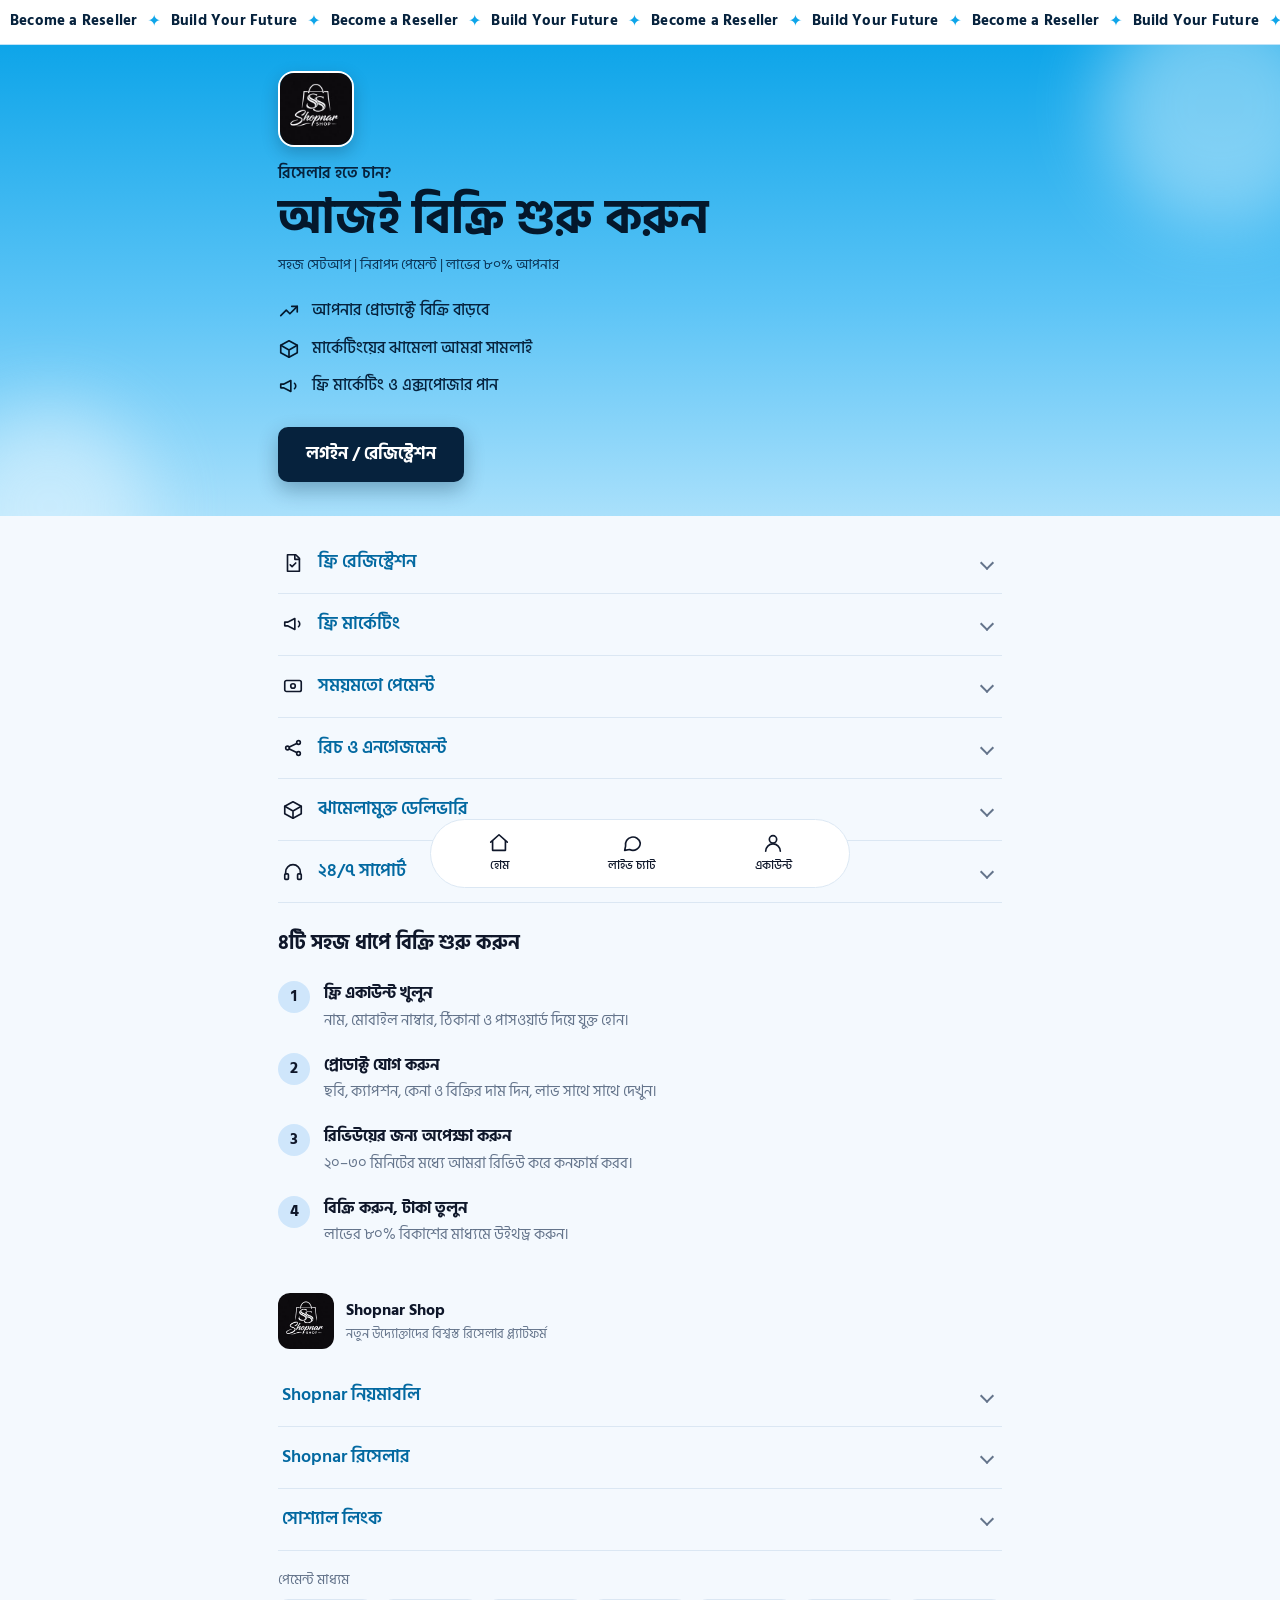
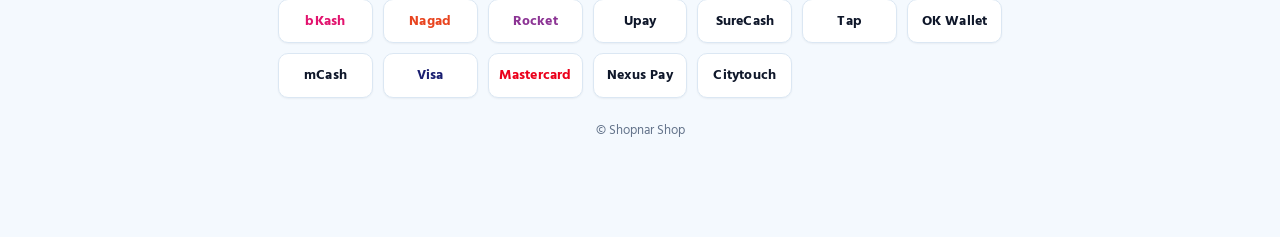
<file: index.html>
<!DOCTYPE html>
<html lang="bn">
<head>
<meta charset="utf-8">
<meta name="viewport" content="width=device-width, initial-scale=1, viewport-fit=cover">
<title>Shopnar Shop – রিসেলার হোন</title>
<link href="https://fonts.googleapis.com/css2?family=Hind+Siliguri:wght@400;500;600;700&display=swap" rel="stylesheet">
<style>
:root{--bg:#f4f6f8;--card:#fff;--ink:#14213d;--mute:#5b6577;--line:#dde2ea;--acc:#fca311;--acc-ink:#14213d;--pri:#14213d;--pri-ink:#fff;--ok:#16824d;--okbg:#e3f5ec;--wait:#8a5a00;--waitbg:#fff1d6;box-sizing:border-box;padding-top:env(safe-area-inset-top,0px);padding-bottom:env(safe-area-inset-bottom,0px)}
@media (prefers-color-scheme:dark){:root:not([data-theme="light"]){--bg:#0e1424;--card:#171f35;--ink:#eef1f7;--mute:#9aa5ba;--line:#2a3452;--pri:#fca311;--pri-ink:#14213d;--ok:#5fd39a;--okbg:#12362a;--wait:#ffd27a;--waitbg:#3a2c0c}}
:root[data-theme="dark"]{--bg:#0e1424;--card:#171f35;--ink:#eef1f7;--mute:#9aa5ba;--line:#2a3452;--pri:#fca311;--pri-ink:#14213d;--ok:#5fd39a;--okbg:#12362a;--wait:#ffd27a;--waitbg:#3a2c0c}
*{box-sizing:border-box}html,body{margin:0}
body{background:var(--bg);color:var(--ink);font-family:'Hind Siliguri',system-ui,sans-serif;line-height:1.6;font-size:16px}
.wrap{max-width:980px;margin:0 auto;padding:16px}
header{display:flex;justify-content:space-between;align-items:center;padding:8px 0 16px}
.logo{font-weight:700;font-size:20px}.logo span{background:var(--acc);color:var(--acc-ink);padding:0 8px;border-radius:6px;margin-right:6px}
h1{font-size:clamp(28px,6vw,44px);line-height:1.2;margin:8px 0 12px}
h2{font-size:20px;margin:0 0 12px}
.hero{display:grid;gap:20px;grid-template-columns:1fr;align-items:start}
@media(min-width:800px){.hero{grid-template-columns:1.15fr .85fr}}
.split{display:flex;gap:0;margin:18px 0;border-radius:12px;overflow:hidden;font-weight:700;max-width:420px}
.split div{padding:14px 16px}.s80{flex:4;background:var(--acc);color:var(--acc-ink)}.s20{flex:1;background:var(--pri);color:var(--pri-ink);text-align:center}
.card{background:var(--card);border:1px solid var(--line);border-radius:14px;padding:18px}
ul.pts{padding-left:20px;margin:8px 0;color:var(--mute)}
label{display:block;font-weight:600;margin:12px 0 4px;font-size:15px}
input,textarea{width:100%;padding:11px 12px;border:1px solid var(--line);border-radius:10px;background:var(--bg);color:var(--ink);font:inherit}
input:focus,textarea:focus,button:focus-visible,a:focus-visible{outline:3px solid var(--acc);outline-offset:1px}
button,.btn{font:inherit;font-weight:600;border:0;border-radius:10px;padding:11px 18px;cursor:pointer;background:var(--pri);color:var(--pri-ink);text-decoration:none;display:inline-block}
button.sec{background:transparent;color:var(--ink);border:1px solid var(--line)}
button.full{width:100%;margin-top:16px}
.tabs{display:flex;gap:6px;margin-bottom:8px}.tabs button{flex:1;background:transparent;color:var(--mute);border:1px solid var(--line)}.tabs button.on{background:var(--pri);color:var(--pri-ink);border-color:var(--pri)}
.nav{display:flex;gap:6px;overflow-x:auto;margin:4px 0 16px}.nav button{white-space:nowrap;background:var(--card);color:var(--ink);border:1px solid var(--line)}.nav button.on{background:var(--pri);color:var(--pri-ink)}
.stats{display:grid;grid-template-columns:repeat(2,1fr);gap:10px;margin-bottom:16px}
@media(min-width:700px){.stats{grid-template-columns:repeat(4,1fr)}}
.stat{background:var(--card);border:1px solid var(--line);border-radius:12px;padding:12px 14px}.stat b{display:block;font-size:24px}.stat small{color:var(--mute)}
.pgrid{display:grid;gap:12px;grid-template-columns:repeat(auto-fill,minmax(220px,1fr))}
.prod{background:var(--card);border:1px solid var(--line);border-radius:12px;overflow:hidden}.prod img{width:100%;aspect-ratio:1;object-fit:cover;display:block}.prod div{padding:10px 12px;font-size:14px}
.badge{display:inline-block;padding:2px 10px;border-radius:99px;font-size:13px;font-weight:600}.b-wait{background:var(--waitbg);color:var(--wait)}.b-ok{background:var(--okbg);color:var(--ok)}
.calc{background:var(--okbg);color:var(--ok);padding:12px;border-radius:10px;margin-top:14px;font-weight:600}
.row{display:grid;gap:10px;grid-template-columns:1fr 1fr}
.prev{max-width:180px;border-radius:10px;margin-top:8px;display:block}
.demo{border:1px dashed var(--line);border-radius:10px;padding:10px;margin-top:16px;color:var(--mute);font-size:13px}
.demo button{padding:5px 10px;font-size:13px;margin:4px 4px 0 0}
table{width:100%;border-collapse:collapse;font-size:14px}td,th{padding:8px;border-bottom:1px solid var(--line);text-align:left}
.wa{position:fixed;right:16px;bottom:calc(16px + env(safe-area-inset-bottom,0px));width:54px;height:54px;border-radius:50%;background:#25d366;display:grid;place-items:center;box-shadow:0 4px 14px rgba(0,0,0,.3);z-index:20}
.wa svg{width:30px;height:30px;fill:#fff}
#toast{position:fixed;left:50%;top:calc(12px + env(safe-area-inset-top,0px));transform:translateX(-50%);background:var(--pri);color:var(--pri-ink);padding:10px 18px;border-radius:10px;display:none;z-index:30}
.err{color:#c0392b;font-size:14px;margin-top:8px;min-height:20px}
.mute{color:var(--mute)}
:root{--bg:#f4f9fe;--card:#fff;--ink:#0f172a;--mute:#64748b;--line:#dbe7f3;--acc:#cfe6fb;--acc-ink:#0f172a;--pri:#0f172a;--pri-ink:#fff;--ok:#0f172a;--okbg:#e3f0fc;--wait:#0f172a;--waitbg:#eef2f6}
@media (prefers-color-scheme:dark){:root:not([data-theme="light"]){--bg:#0b1220;--card:#121b2e;--ink:#f1f5f9;--mute:#94a3b8;--line:#22314a;--acc:#1c3550;--acc-ink:#f1f5f9;--pri:#8ec5f5;--pri-ink:#0b1220;--ok:#f1f5f9;--okbg:#16293f;--wait:#f1f5f9;--waitbg:#1b2535}}
:root[data-theme="dark"]{--bg:#0b1220;--card:#121b2e;--ink:#f1f5f9;--mute:#94a3b8;--line:#22314a;--acc:#1c3550;--acc-ink:#f1f5f9;--pri:#8ec5f5;--pri-ink:#0b1220;--ok:#f1f5f9;--okbg:#16293f;--wait:#f1f5f9;--waitbg:#1b2535}
.wa{background:var(--pri)}.wa svg{fill:var(--pri-ink)}
.auth{max-width:380px;margin:8vh auto 0}.auth a{color:var(--ink);font-weight:600}
.balbtn{padding:4px 12px;font-size:13px;margin-top:6px}
.card,.stat,.prod{box-shadow:none}
.lg{width:56px;height:56px;border-radius:12px;display:block}
.hero2{background:#0b0b0b;color:#fff;border-radius:16px;padding:20px 18px 24px}
.hero2 .lg{margin-bottom:14px}
.hero2 h1{font-size:clamp(28px,7vw,40px);margin:2px 0 6px;color:#fff}
.h-sm{margin:0;color:#cfe6fb;font-weight:600}.h-sm2{margin:0 0 14px;font-size:14px;color:#c4ccd8}
.hero2 ul{list-style:none;padding:0;margin:0 0 18px}.hero2 li{display:flex;gap:10px;align-items:center;padding:5px 0}
.hero2 .ic{color:#cfe6fb}
.cta{background:#cfe6fb;color:#0b0b0b;padding:13px 24px;font-size:17px}
.ic{width:22px;height:22px;flex:none;fill:none;stroke:currentColor;stroke-width:1.8;stroke-linecap:round;stroke-linejoin:round}
.acc{margin:16px 0}.acc details{border-bottom:1px solid var(--line)}
.acc summary{display:flex;align-items:center;gap:14px;padding:14px 4px;cursor:pointer;list-style:none;font-weight:600;font-size:17px}
.acc summary::-webkit-details-marker{display:none}
.acc summary span{flex:1}
.acc summary::after{content:"";width:8px;height:8px;border-right:2px solid var(--mute);border-bottom:2px solid var(--mute);transform:rotate(45deg);margin-right:6px;transition:transform .2s}
.acc details[open] summary::after{transform:rotate(-135deg)}
.acc details p{margin:0 0 14px 40px;color:var(--mute)}
.st{margin:24px 0 12px}
.steps{list-style:none;padding:0;margin:0}.steps li{display:flex;gap:14px;padding:10px 0}
.steps p{margin:2px 0 0;color:var(--mute);font-size:15px}
.n{width:32px;height:32px;flex:none;border-radius:50%;background:var(--acc);color:var(--acc-ink);display:grid;place-items:center}
.landing #app{padding-bottom:96px}.landing .wa{display:none}
.bnav{position:fixed;left:50%;transform:translateX(-50%);bottom:calc(12px + env(safe-area-inset-bottom,0px));width:min(92vw,420px);display:flex;justify-content:space-around;background:var(--card);border:1px solid var(--line);border-radius:999px;padding:6px 8px;z-index:20}
.bnav button,.bnav a{background:none;color:var(--ink);border:0;display:flex;flex-direction:column;align-items:center;gap:2px;font-size:12px;padding:6px 14px;text-decoration:none;font-weight:500}
select{width:100%;padding:11px 12px;border:1px solid var(--line);border-radius:10px;background:var(--card);color:var(--ink);font:inherit}
select:focus{outline:3px solid var(--acc);outline-offset:1px}
.addr{background:var(--bg);border:1px solid var(--line);border-radius:12px;padding:12px}
.aprog{height:4px;background:var(--line);border-radius:4px;overflow:hidden;margin-bottom:6px}
.aprog i{display:block;height:100%;width:0;background:#5aa5e6;border-radius:4px;transition:width .4s ease}
.astep{display:none}.astep.show{display:block;animation:up .35s ease both}
.foot{margin-top:28px;padding-top:8px}
.brand{display:flex;gap:12px;align-items:center;margin-bottom:8px}.brand small{display:block;color:var(--mute);font-size:13px}
.f2 summary{font-size:16px}.f2 details p{margin-left:4px}.f2 a{color:var(--ink);font-weight:600}
.pw{color:var(--mute);font-size:14px;margin:18px 0 8px}
.pay span{display:inline-block;border:1px solid var(--line);background:var(--card);border-radius:8px;padding:6px 14px;font-weight:700}
.cp{text-align:center;color:var(--mute);font-size:13px;margin:22px 0 0}
@keyframes up{from{opacity:0;transform:translateY(14px)}to{opacity:1;transform:none}}
@keyframes drift{to{transform:translate(-30px,28px) scale(1.15)}}
@keyframes float{50%{translate:0 -6px}}
@keyframes ring{0%{box-shadow:0 0 0 0 rgba(207,230,251,.55)}100%{box-shadow:0 0 0 14px rgba(207,230,251,0)}}
@keyframes dd{from{opacity:0;transform:translateY(-4px)}to{opacity:1;transform:none}}
#app.pop>*{animation:up .5s ease both}
#app.pop>*:nth-child(2){animation-delay:.07s}#app.pop>*:nth-child(3){animation-delay:.14s}#app.pop>*:nth-child(4){animation-delay:.21s}#app.pop>*:nth-child(5){animation-delay:.28s}
#app.pop>.bnav{animation:none}
.stats .stat{animation:up .5s ease both}.stats .stat:nth-child(2){animation-delay:.06s}.stats .stat:nth-child(3){animation-delay:.12s}.stats .stat:nth-child(4){animation-delay:.18s}
#app:not(.pop) .stats .stat{animation:none}
.hero2{position:relative;overflow:hidden;isolation:isolate}
.hero2::before,.hero2::after{content:"";position:absolute;z-index:-1;border-radius:50%;filter:blur(40px)}
.hero2::before{width:230px;height:230px;background:#5aa5e6;opacity:.45;top:-70px;right:-50px;animation:drift 9s ease-in-out infinite alternate}
.hero2::after{width:190px;height:190px;background:#cfe6fb;opacity:.25;bottom:-80px;left:-40px;animation:drift 11s ease-in-out infinite alternate-reverse}
.hero2 .lg{animation:float 4s ease-in-out infinite}
.cta{animation:ring 2.4s ease-out infinite}
button,.btn,.bnav a{transition:transform .15s ease,background-color .2s,opacity .2s}
button:active,.bnav a:active{transform:scale(.96)}
.card,.stat,.prod,input,select,textarea{transition:transform .25s ease,box-shadow .25s ease,border-color .2s}
.prod:hover,.stat:hover{transform:translateY(-3px);box-shadow:0 8px 20px rgba(15,23,42,.08)}
input:focus,select:focus,textarea:focus{border-color:#5aa5e6}
.acc summary{transition:background-color .2s;border-radius:8px}.acc summary:hover{background:var(--okbg)}
.acc details[open] p{animation:dd .3s ease}
.rv{opacity:0;transform:translateY(16px);transition:opacity .6s ease,transform .6s ease}.rv.in{opacity:1;transform:none}
.wa{transition:transform .2s ease}.wa:hover{transform:scale(1.08)}
.prev{animation:up .4s ease both}
@media (prefers-reduced-motion:reduce){*,*::before,*::after{animation:none!important;transition:none!important}.rv{opacity:1;transform:none}}
body.authpage{background:radial-gradient(circle at 50% 15%,#1d4f5a 0,#0b1b3b 45%,#050b1f 100%) fixed}
.pf{background:linear-gradient(160deg,rgba(255,255,255,.11),rgba(255,255,255,.03)),#0b1730;border:1px solid rgba(255,255,255,.14);color:#eaf3ff;border-radius:16px;padding:26px 26px 24px;box-shadow:0 20px 50px rgba(2,8,30,.35)}
.pf h2{color:#5ad8ff}.pf .mute{color:#a9b8d0}
.auth.pf{max-width:430px;margin:6vh auto 0;backdrop-filter:blur(14px);-webkit-backdrop-filter:blur(14px)}
.pf .back{margin:0 0 6px}.pf a{color:#7fd0ff;font-weight:600}
.lgc{margin:0 auto 6px;border-radius:14px}
.ttl{text-align:center;font-size:32px;margin:6px 0 4px;color:#5ad8ff}
.pf label{color:#4aa8ff;margin:12px 0 4px}
.pf input,.pf textarea,.pf select{background:rgba(255,255,255,.06);color:#fff;border:1px solid rgba(255,255,255,.2)}
.pf select option{background:#0e1a3a;color:#fff}
.pf input::placeholder{color:#7e8fae}
.pf .addr{background:rgba(255,255,255,.05);border-color:rgba(255,255,255,.14)}
.pf .aprog{background:rgba(255,255,255,.15)}
.pf .calc{background:rgba(90,200,255,.14);color:#c4ecff}
.pf .err{color:#ff9db5}
.fl{position:relative;margin:24px 0 6px}
.pf .fl input{background:transparent;border:0;border-bottom:1px solid rgba(255,255,255,.4);border-radius:0;padding:20px 38px 6px 0;color:#fff}
.pf .fl input:focus{outline:none;border-bottom-color:#00b4ff;box-shadow:0 1px 0 #00b4ff}
.pf .fl label{position:absolute;left:0;top:18px;margin:0;font-size:16px;color:#4aa8ff;pointer-events:none;transition:top .2s,font-size .2s}
.fl input:focus+label,.fl input:not(:placeholder-shown)+label{top:-4px;font-size:12px}
.fl label i{color:#ff6b95;font-style:normal;margin-left:2px}
.fl small{display:block;color:#9fb0cc;font-size:12px;margin-top:5px}
.fl .meta{display:flex;justify-content:space-between;gap:10px;align-items:baseline;margin-top:5px}.fl .meta small{margin:0}
.fgt{font-size:12px;white-space:nowrap}
.eye{position:absolute;right:0;top:16px;background:none;padding:2px;color:#cfe6fb;opacity:.6}
.eye .ic{width:22px;height:22px}
.pf button.full{margin-top:20px}
.gbtn{background:linear-gradient(90deg,#00b4ff,#4cc9ff);color:#03112b!important;font-weight:700;padding:13px;border-radius:10px;font-size:17px;box-shadow:0 8px 22px rgba(0,180,255,.4)}
.gbtn:hover{box-shadow:0 10px 28px rgba(0,180,255,.6);transform:translateY(-1px)}
.or{display:flex;align-items:center;gap:12px;margin:20px 0 14px;color:#fff;font-weight:600}
.or::before,.or::after{content:"";flex:1;height:1px;background:rgba(255,255,255,.35)}
.alt{display:flex;align-items:center;justify-content:center;gap:10px;background:rgba(8,14,40,.75);color:#fff!important;padding:13px;border-radius:10px;text-decoration:none;transition:background-color .2s,transform .15s}
.alt:hover{background:rgba(20,32,70,.9)}.alt:active{transform:scale(.98)}
.sw{text-align:center;margin:16px 0 0;font-size:14px;color:#dbe6f7}
.hero2{background:linear-gradient(135deg,#ff2d95 0%,#ff5db1 55%,#ff8ec9 100%)}
.hero2::before{background:#fff;opacity:.35}.hero2::after{background:#ffd0ea;opacity:.45}
.hero2 .h-sm,.hero2 .ic{color:#fff}.hero2 .h-sm2{color:rgba(255,255,255,.92)}
.hero2 .lg{border:2px solid rgba(255,255,255,.8);box-shadow:0 6px 18px rgba(120,0,60,.3)}
.cta{background:#fff;color:#c4005f;font-weight:700;box-shadow:0 6px 18px rgba(120,0,60,.25);animation:ringw 2.4s ease-out infinite}
@keyframes ringw{0%{box-shadow:0 0 0 0 rgba(255,255,255,.6)}100%{box-shadow:0 0 0 14px rgba(255,255,255,0)}}
:root{--sky:#0369a1}
@media (prefers-color-scheme:dark){:root:not([data-theme="light"]){--sky:#7dd3fc}}
:root[data-theme="dark"]{--sky:#7dd3fc}
.landing #app{max-width:none;padding:0 0 96px}
.sec{max-width:760px;margin:0 auto;padding:0 18px}
.top{position:sticky;top:0;z-index:25;display:flex;align-items:center;gap:10px;padding:10px 14px;background:#0ea5e9}
#app.pop>.top{animation:none}
.lgs{width:42px;height:42px;border-radius:10px;border:2px solid #fff;flex:none}
.tick{flex:1;min-width:0;height:40px;border-radius:999px;background:#fff;overflow:hidden;display:flex;align-items:center;box-shadow:inset 0 0 0 1px rgba(3,105,161,.15)}
.track{display:inline-flex;white-space:nowrap;animation:mq 22s linear infinite;will-change:transform}
.track span{color:#06223d;font-weight:700;font-size:15px;letter-spacing:.2px;padding:0 10px}
.track i{color:#0ea5e9;font-style:normal}
@keyframes mq{to{transform:translateX(-50%)}}
.hero3{position:relative;overflow:hidden;isolation:isolate;background:linear-gradient(180deg,#0ea5e9 0%,#5cc4f6 55%,#a9e0fb 100%);color:#06223d;padding:26px 0 34px;border-radius:0 0 30px 30px}
.hero3::before,.hero3::after{content:"";position:absolute;z-index:-1;border-radius:50%;filter:blur(36px)}
.hero3::before{width:240px;height:240px;background:#fff;opacity:.4;top:-60px;right:-60px;animation:drift 9s ease-in-out infinite alternate}
.hero3::after{width:200px;height:200px;background:#e6f6ff;opacity:.55;bottom:-90px;left:-50px;animation:drift 11s ease-in-out infinite alternate-reverse}
.hero3 .h-sm{margin:0;color:#06223d;font-weight:600;font-size:16px}
.hero3 h1{color:#04182c;font-size:clamp(32px,9vw,48px);line-height:1.15;margin:4px 0 8px}
.hero3 .h-sm2{margin:0 0 16px;font-size:14px;color:#0a3355}
.hero3 ul{list-style:none;padding:0;margin:0 0 22px}.hero3 li{display:flex;gap:12px;align-items:center;padding:6px 0;font-size:16px;font-weight:500}
.hero3 .ic{color:#04182c}
.hero3 .cta{background:#06223d;color:#fff;font-weight:700;padding:14px 28px;font-size:17px;box-shadow:0 8px 20px rgba(6,34,61,.3);animation:ringn 2.4s ease-out infinite}
@keyframes ringn{0%{box-shadow:0 0 0 0 rgba(6,34,61,.4)}100%{box-shadow:0 0 0 14px rgba(6,34,61,0)}}
.acc summary span{color:var(--sky);font-size:18px}
.acc summary{padding:16px 4px}
.st{font-size:20px}
.paygrid{display:grid;grid-template-columns:repeat(auto-fill,minmax(92px,1fr));gap:10px}
.pt{background:#fff;border:1px solid #dbe7f3;border-radius:10px;padding:10px 6px;text-align:center;font-weight:800;font-size:14px;letter-spacing:.2px;white-space:nowrap;box-shadow:0 1px 2px rgba(15,23,42,.05)}
@media (max-width:400px){.sec{padding:0 14px}.hero3 li{font-size:15px}.paygrid{grid-template-columns:repeat(3,1fr)}}
.hero3{border-radius:0}
.lgh{width:76px;height:76px;border-radius:16px;border:2px solid #fff;margin-bottom:14px;box-shadow:0 6px 16px rgba(6,34,61,.25)}
:root{color-scheme:light}
@media (prefers-color-scheme:dark){:root:not([data-theme="light"]){--bg:#f4f9fe;--card:#fff;--ink:#0f172a;--mute:#64748b;--line:#dbe7f3;--acc:#cfe6fb;--acc-ink:#0f172a;--pri:#0f172a;--pri-ink:#fff;--ok:#0f172a;--okbg:#e3f0fc;--wait:#0f172a;--waitbg:#eef2f6;--sky:#0369a1}}
.top{padding:0;gap:0;background:#fff;border-bottom:1px solid #bfe3f8}
.tick{height:44px;border-radius:0;box-shadow:none;background:#fff;width:100%}
html,body{max-width:100%;overflow-x:clip;-webkit-text-size-adjust:100%}
#app{max-width:100%;overflow-x:clip}
.hero3,.tick,.top{contain:paint}
.nav{display:grid;grid-template-columns:repeat(4,1fr);gap:6px;overflow:visible;margin:4px 0 16px}
.nav button{padding:10px 4px;font-size:15px;white-space:normal;line-height:1.25;text-align:center}
@media (max-width:480px){.nav button{font-size:13px;padding:9px 2px}.stats{gap:8px}.stat b{font-size:20px}.card{padding:14px}.pf{padding:22px 18px}.wrap{padding:12px}}
@media (max-width:350px){.paygrid{grid-template-columns:repeat(2,1fr)}}</style>
</head>
<body>
<div class="wrap" id="app"></div>
<a class="wa" id="wa" href="https://wa.me/8801602673665?text=%E0%A6%86%E0%A6%AE%E0%A6%BE%E0%A6%B0%20%E0%A6%B8%E0%A6%BE%E0%A6%B9%E0%A6%BE%E0%A6%AF%E0%A7%8D%E0%A6%AF%20%E0%A6%A6%E0%A6%B0%E0%A6%95%E0%A6%BE%E0%A6%B0" target="_blank" rel="noopener" aria-label="WhatsApp-এ যোগাযোগ করুন"><svg viewBox="0 0 24 24"><path d="M12 2a10 10 0 0 0-8.6 15.1L2 22l4.9-1.3A10 10 0 1 0 12 2zm5.8 14.2c-.2.7-1.4 1.3-1.9 1.3-.5.1-1.1.1-1.8-.1-.4-.1-1-.3-1.7-.6-3-1.3-4.9-4.3-5-4.5-.1-.2-1.2-1.6-1.2-3s.8-2.1 1-2.4c.3-.3.6-.3.8-.3h.6c.2 0 .4 0 .6.5l.8 2c.1.2.1.4 0 .5l-.4.6-.4.4c-.1.1-.3.3-.1.6.2.3.7 1.2 1.5 1.9 1 .9 1.9 1.2 2.2 1.3.3.1.4.1.6-.1l.8-1c.2-.3.4-.2.6-.1l1.9.9c.3.1.5.2.5.3.1.2.1.8-.1 1.5z"/></svg></a>
<div id="toast" role="status"></div>
<script src="supabase.js"></script>
<script src="config.js"></script>
<script>
var LOGO='[data-uri]';
var REVIEW_MS=25*60*1000,SHARE=0.8,MIN_WD=100,KEY='shopnar_reseller_v1';
var mem=null,D=load(),tab='login',view='home',timer=null;
function init(){return{users:{},products:[],wd:[],me:null}}
function load(){try{var r=localStorage.getItem(KEY);return r?JSON.parse(r):init()}catch(e){return init()}}
function save(){try{localStorage.setItem(KEY,JSON.stringify(D))}catch(e){toast('ছবি বেশি বড়, সেভ করা যায়নি')}}
function $(s){return document.querySelector(s)}
function esc(s){var d=document.createElement('div');d.textContent=s==null?'':s;return d.innerHTML}
function toast(m){var t=$('#toast');t.textContent=m;t.style.display='block';setTimeout(function(){t.style.display='none'},2600)}
function tk(n){return '৳'+Math.round(n).toLocaleString('en-US')}
function status(p){return Date.now()-p.created>=REVIEW_MS?'ok':'wait'}
function mine(){return D.products.filter(function(p){return p.owner===D.me})}
function earned(){return mine().reduce(function(s,p){return s+(p.sold||0)*(p.sell-p.buy)*SHARE},0)}
function withdrawn(){return D.wd.filter(function(w){return w.owner===D.me}).reduce(function(s,w){return s+w.amt},0)}
function balance(){return earned()-withdrawn()}
function render(){clearInterval(timer);D.me&&D.users[D.me]?dash():home();
 if(D.me&&mine().some(function(p){return status(p)==='wait'}))timer=setInterval(render,30000)}
function home(){
 var f=tab==='login'
 ?'<label>মোবাইল নাম্বার</label><input id="lp" inputmode="numeric" autocomplete="tel"><label>পাসওয়ার্ড</label><input id="lw" type="password" autocomplete="current-password"><div class="err" id="er"></div><button class="full" onclick="login()">লগইন করুন</button>'
 :'<label>আপনার নাম</label><input id="rn" autocomplete="name"><label>মোবাইল নাম্বার</label><input id="rp" inputmode="numeric" autocomplete="tel" placeholder="01XXXXXXXXX"><label>ঠিকানা</label><textarea id="ra" rows="2" autocomplete="street-address"></textarea><label>পাসওয়ার্ড (কমপক্ষে ৬ অক্ষর)</label><input id="rw" type="password" autocomplete="new-password"><div class="err" id="er"></div><button class="full" onclick="reg()">রিসেলার হিসেবে যুক্ত হোন</button>';
 $('#app').innerHTML='<header><img class="lg" src="'+LOGO+'" alt="Shopnar Shop"></header><div class="hero"><div><h1>নিজের ব্যবসা শুরু করুন, ঝামেলা আমাদের</h1><p class="mute">আপনার প্রোডাক্ট আমাদের পেজে আমরা বিক্রি করে দেব। মার্কেটিংয়ের প্রায় সব কাজ আমরা সামলাব।</p><div class="split" aria-label="লাভের ভাগ"><div class="s80">আপনি পাবেন ৮০%</div><div class="s20">২০%</div></div><ul class="pts"><li>প্রোডাক্টের ছবি, দাম আর ক্যাপশন দিন</li><li>লাভ কত হবে সাথে সাথে দেখুন</li><li>বিকাশের মাধ্যমে টাকা তুলে নিন</li><li>কোনো সমস্যা হলে WhatsApp-এ সাহায্য পান</li></ul></div><div class="card"><div class="tabs"><button class="'+(tab==='login'?'on':'')+'" onclick="tab=\'login\';home()">লগইন</button><button class="'+(tab==='reg'?'on':'')+'" onclick="tab=\'reg\';home()">নতুন একাউন্ট</button></div>'+f+'</div></div>'}
function err(m){$('#er').textContent=m}
function reg(){var n=$('#rn').value.trim(),p=$('#rp').value.trim(),a=$('#ra').value.trim(),w=$('#rw').value;
 if(!n||!a)return err('নাম আর ঠিকানা দিন');
 if(!/^01\d{9}$/.test(p))return err('সঠিক ১১ ডিজিটের মোবাইল নাম্বার দিন');
 if(w.length<6)return err('পাসওয়ার্ড কমপক্ষে ৬ অক্ষরের হতে হবে');
 if(D.users[p])return err('এই নাম্বার দিয়ে আগেই একাউন্ট আছে');
 D.users[p]={name:n,phone:p,address:a,pass:w};D.me=p;save();view='home';render()}
function login(){var p=$('#lp').value.trim(),w=$('#lw').value,u=D.users[p];
 if(!u||u.pass!==w)return err('নাম্বার বা পাসওয়ার্ড ভুল');D.me=p;save();view='home';render()}
function logout(){D.me=null;save();tab='login';render()}
function nav(v){view=v;dash()}
function dash(){var u=D.users[D.me],ps=mine(),sold=ps.reduce(function(s,p){return s+(p.sold||0)},0);
 var tabs=[['home','ওভারভিউ'],['add','প্রোডাক্ট যোগ'],['list','আমার প্রোডাক্ট'],['wallet','টাকা তুলুন']];
 var body=view==='add'?addV():view==='list'?listV():view==='wallet'?walletV():homeV(ps,sold);
 $('#app').innerHTML='<header><img class="lg" src="'+LOGO+'" alt="Shopnar Shop"><button class="sec" onclick="logout()">লগআউট</button></header><h2>স্বাগতম, '+esc(u.name)+'</h2><div class="nav">'+tabs.map(function(t){return '<button class="'+(view===t[0]?'on':'')+'" onclick="nav(\''+t[0]+'\')">'+t[1]+'</button>'}).join('')+'</div>'+body}
function homeV(ps,sold){var wait=ps.filter(function(p){return status(p)==='wait'}).length;
 return '<div class="stats">'+balCard()+'<div class="stat"><small>মোট বিক্রি (পিস)</small><b>'+sold+'</b></div><div class="stat"><small>মোট আয়</small><b>'+tk(earned())+'</b></div><div class="stat"><small>রিভিউতে আছে</small><b>'+wait+'</b></div></div><div class="card"><h2>কীভাবে কাজ করে</h2><ul class="pts"><li>“প্রোডাক্ট যোগ” থেকে ছবি, ক্যাপশন, কেনা ও বিক্রির দাম দিন</li><li>২০–৩০ মিনিটের মধ্যে আমরা রিভিউ করে কনফার্ম করব</li><li>প্রতিটি সেলের লাভের ৮০% আপনার ব্যালেন্সে জমা হবে</li><li>ব্যালেন্স থেকে বিকাশে টাকা তুলতে পারবেন</li></ul></div>'+demo()}
function demo(){return '<div class="demo">ডেমো কন্ট্রোল (শুধু পরীক্ষার জন্য): <br><button class="sec" onclick="demoReview()">সব রিভিউ শেষ করুন</button><button class="sec" onclick="demoSale()">একটি কনফার্ম প্রোডাক্টে ১টি সেল যোগ করুন</button></div>'}
function demoReview(){mine().forEach(function(p){p.created=Date.now()-REVIEW_MS});save();render()}
function demoSale(){var p=mine().filter(function(p){return status(p)==='ok'})[0];if(!p)return toast('আগে একটি কনফার্ম প্রোডাক্ট লাগবে');p.sold=(p.sold||0)+1;save();render()}
function addV(){return '<div class="card" style="max-width:520px"><h2>নতুন প্রোডাক্ট</h2><label>প্রোডাক্টের ছবি</label><input id="pi" type="file" accept="image/*" onchange="pick(this)"><img id="pv" class="prev" alt="" hidden><label>ক্যাপশন</label><textarea id="pc" rows="3" placeholder="প্রোডাক্টের বিবরণ লিখুন"></textarea><div class="row"><div><label>কেনা মূল্য (৳)</label><input id="pb" inputmode="numeric" oninput="calc()"></div><div><label>বিক্রি মূল্য (৳)</label><input id="ps" inputmode="numeric" oninput="calc()"></div></div><div class="calc" id="cl">দাম দিলে লাভ এখানে দেখা যাবে</div><div class="err" id="er"></div><button class="full" onclick="submitP()">সাবমিট করুন</button></div>'}
var img='';
function pick(el){var f=el.files[0];if(!f)return;var r=new FileReader();r.onload=function(){var i=new Image();i.onload=function(){var m=600,s=Math.min(1,m/Math.max(i.width,i.height)),c=document.createElement('canvas');c.width=i.width*s;c.height=i.height*s;c.getContext('2d').drawImage(i,0,0,c.width,c.height);img=c.toDataURL('image/jpeg',.7);var v=$('#pv');v.src=img;v.hidden=false};i.src=r.result};r.readAsDataURL(f)}
function calc(){var b=+$('#pb').value,s=+$('#ps').value,c=$('#cl');if(!b||!s){c.textContent='দাম দিলে লাভ এখানে দেখা যাবে';return}
 if(s<=b){c.textContent='বিক্রি মূল্য কেনা মূল্যের চেয়ে বেশি হতে হবে';return}
 var p=s-b;c.innerHTML='প্রতি পিসে মোট লাভ: '+tk(p)+'<br>আপনি পাবেন (৮০%): '+tk(p*SHARE)+'<br>Shopnar Shop (২০%): '+tk(p*(1-SHARE))}
function submitP(){var cap=$('#pc').value.trim(),b=+$('#pb').value,s=+$('#ps').value;
 if(!img)return err('প্রোডাক্টের ছবি দিন');if(!cap)return err('ক্যাপশন লিখুন');if(!b||!s||s<=b)return err('সঠিক কেনা ও বিক্রির দাম দিন');
 D.products.unshift({id:Date.now(),owner:D.me,img:img,cap:cap,buy:b,sell:s,created:Date.now(),sold:0});img='';save();view='list';toast('প্রোডাক্ট রিভিউতে পাঠানো হয়েছে');dash()}
function mins(p){return Math.max(1,Math.ceil((REVIEW_MS-(Date.now()-p.created))/60000))}
function listV(){var ps=mine();if(!ps.length)return '<div class="card">এখনো কোনো প্রোডাক্ট নেই। “প্রোডাক্ট যোগ” থেকে শুরু করুন।</div>';
 return '<div class="pgrid">'+ps.map(function(p){var ok=status(p)==='ok';return '<div class="prod"><img src="'+p.img+'" alt=""><div><span class="badge '+(ok?'b-ok':'b-wait')+'">'+(ok?'কনফার্মড':'রিভিউতে আছে')+'</span>'+(ok?'':' <small class="mute">প্রায় '+mins(p)+' মিনিট</small>')+'<p style="margin:6px 0">'+esc(p.cap)+'</p>বিক্রি: '+tk(p.sell)+' · কেনা: '+tk(p.buy)+'<br>আপনার লাভ/পিস: <b>'+tk((p.sell-p.buy)*SHARE)+'</b><br>বিক্রি হয়েছে: '+(p.sold||0)+' পিস</div></div>'}).join('')+'</div>'}
function walletV(){var h=D.wd.filter(function(w){return w.owner===D.me});
 return '<div class="stats">'+balCard()+'<div class="stat"><small>এ পর্যন্ত তোলা হয়েছে</small><b>'+tk(withdrawn())+'</b></div></div><div class="card" style="max-width:520px"><h2>বিকাশে টাকা তুলুন</h2><label>বিকাশ নাম্বার</label><input id="wb" inputmode="numeric" value="'+esc(D.me)+'"><label>পরিমাণ (৳) · সর্বনিম্ন '+MIN_WD+'</label><input id="wamt" inputmode="numeric"><div class="err" id="er"></div><button class="full" onclick="wd()">উইথড্র রিকোয়েস্ট পাঠান</button></div><div class="card" style="margin-top:12px"><h2>উইথড্র ইতিহাস</h2>'+(h.length?'<table><tr><th>তারিখ</th><th>বিকাশ</th><th>টাকা</th></tr>'+h.map(function(w){return '<tr><td>'+new Date(w.date).toLocaleDateString('bn-BD')+'</td><td>'+esc(w.bk)+'</td><td>'+tk(w.amt)+'</td></tr>'}).join('')+'</table>':'<span class="mute">এখনো কোনো উইথড্র নেই</span>')+'</div>'}
function wd(){var b=$('#wb').value.trim(),a=+$('#wamt').value;
 if(!/^01\d{9}$/.test(b))return err('সঠিক বিকাশ নাম্বার দিন');if(!a||a<MIN_WD)return err('সর্বনিম্ন '+tk(MIN_WD)+' তোলা যাবে');if(a>balance())return err('ব্যালেন্সে এত টাকা নেই');
 D.wd.unshift({owner:D.me,amt:a,bk:b,date:Date.now()});save();toast('রিকোয়েস্ট পাঠানো হয়েছে');dash()}
var BAL=false,balT;
function balCard(){return '<div class="stat"><small>ব্যালেন্স</small><b>'+(BAL?tk(balance()):'৳ ••••')+'</b><button class="sec balbtn" onclick="showBal()">'+(BAL?'লুকান':'ব্যালেন্স দেখুন')+'</button></div>'}
function showBal(){BAL=!BAL;clearTimeout(balT);if(BAL)balT=setTimeout(function(){BAL=false;render()},8000);render()}
function logout(){D.me=null;BAL=false;save();tab='login';render()}
function home(){var reg=tab==='reg';
 $('#app').innerHTML='<div class="auth"><img class="lg" style="margin:0 auto 16px" src="'+LOGO+'" alt="Shopnar Shop"><div class="card"><h2 style="text-align:center">'+(reg?'নতুন একাউন্ট':'লগইন')+'</h2>'+(reg
 ?'<label>আপনার নাম</label><input id="rn" autocomplete="name"><label>মোবাইল নাম্বার</label><input id="rp" inputmode="numeric" autocomplete="tel" placeholder="01XXXXXXXXX"><label>ঠিকানা</label><textarea id="ra" rows="2" autocomplete="street-address"></textarea><label>পাসওয়ার্ড</label><input id="rw" type="password" autocomplete="new-password"><div class="err" id="er"></div><button class="full" onclick="reg()">একাউন্ট খুলুন</button>'
 :'<label>মোবাইল নাম্বার</label><input id="lp" inputmode="numeric" autocomplete="tel"><label>পাসওয়ার্ড</label><input id="lw" type="password" autocomplete="current-password"><div class="err" id="er"></div><button class="full" onclick="login()">লগইন</button>')+'</div><p style="text-align:center" class="mute">'+(reg?'আগেই একাউন্ট আছে? <a href="#" onclick="tab=\'login\';home();return false">লগইন</a>':'রিসেলার হতে চান? <a href="#" onclick="tab=\'reg\';home();return false">একাউন্ট খুলুন</a>')+'</p></div>'}
function bn(s){return String(s||'').replace(/[০-৯]/g,function(c){return '০১২৩৪৫৬৭৮৯'.indexOf(c)})}
function ph(s){var d=bn(s).replace(/\D/g,'');if(d.indexOf('880')===0&&d.length===13)d='0'+d.slice(3);if(d.length===10&&d[0]==='1')d='0'+d;return d}
function login(){var p=ph($('#lp').value),w=$('#lw').value,u=D.users[p];
 if(!p)return err('মোবাইল নাম্বার দিন');
 if(!u)return err('এই নাম্বারে কোনো একাউন্ট পাওয়া যায়নি');
 if(u.pass!==w&&bn(u.pass)!==bn(w))return err('পাসওয়ার্ড ভুল হয়েছে');
 D.me=p;save();view='home';render()}
function reg(){var n=$('#rn').value.trim(),p=ph($('#rp').value),a=$('#ra').value.trim(),w=$('#rw').value;
 if(!n||!a)return err('নাম আর ঠিকানা দিন');
 if(!/^01\d{9}$/.test(p))return err('সঠিক ১১ ডিজিটের মোবাইল নাম্বার দিন');
 if(w.length<6)return err('পাসওয়ার্ড কমপক্ষে ৬ অক্ষরের হতে হবে');
 if(D.users[p])return err('এই নাম্বার দিয়ে আগেই একাউন্ট আছে, লগইন করুন');
 D.users[p]={name:n,phone:p,address:a,pass:w};D.me=p;save();view='home';render()}
var authOpen=false;
function ic(d){return '<svg class="ic" viewBox="0 0 24 24" aria-hidden="true">'+d+'</svg>'}
var IC={
 doc:'<path d="M6 3h9l4 4v14H6z"/><path d="M14 3v5h5"/><path d="M9 14l2 2 4-4"/>',
 mega:'<path d="M3 10v4h3l8 4V6L6 10z"/><path d="M18 9a4 4 0 0 1 0 6"/>',
 cash:'<rect x="3" y="6" width="18" height="12" rx="2"/><circle cx="12" cy="12" r="2.5"/>',
 reach:'<circle cx="6" cy="12" r="2"/><circle cx="18" cy="6" r="2"/><circle cx="18" cy="18" r="2"/><path d="M8 11l8-4M8 13l8 4"/>',
 box:'<path d="M12 3l9 5v8l-9 5-9-5V8z"/><path d="M3 8l9 5 9-5M12 13v8"/>',
 head:'<path d="M4 14v-2a8 8 0 0 1 16 0v2"/><rect x="3" y="14" width="4" height="6" rx="1"/><rect x="17" y="14" width="4" height="6" rx="1"/>',
 up:'<path d="M3 17l6-6 4 4 8-8"/><path d="M15 7h6v6"/>',
 home:'<path d="M3 11l9-8 9 8"/><path d="M5 10v10h14V10"/>',
 chat:'<path d="M21 12a8 8 0 0 1-11.6 7.1L4 20l1-4.6A8 8 0 1 1 21 12z"/>',
 user:'<circle cx="12" cy="8" r="4"/><path d="M4 21a8 8 0 0 1 16 0"/>'
};
var WA='https://wa.me/8801602673665';
function landing(){
 document.body.className='landing';
 var items=[['doc','ফ্রি রেজিস্ট্রেশন','নাম, নাম্বার আর ঠিকানা দিয়ে বিনামূল্যে একাউন্ট খুলুন।'],
  ['mega','ফ্রি মার্কেটিং','আপনার প্রোডাক্টের মার্কেটিংয়ের প্রায় সব ঝামেলা আমরা সামলাই।'],
  ['cash','সময়মতো পেমেন্ট','প্রতিটি সেলের লাভের ৮০% আপনার ব্যালেন্সে জমা হবে, বিকাশে তুলুন।'],
  ['reach','রিচ ও এনগেজমেন্ট','আমাদের পেজের কাস্টমারদের কাছে আপনার প্রোডাক্ট পৌঁছে যাবে।'],
  ['box','ঝামেলামুক্ত ডেলিভারি','অর্ডার ও ডেলিভারি নিয়ে আপনাকে চিন্তা করতে হবে না।'],
  ['head','২৪/৭ সাপোর্ট','কোনো সমস্যা হলে WhatsApp-এ আমাদের জানান।']];
 var steps=[['ফ্রি একাউন্ট খুলুন','নাম, মোবাইল নাম্বার, ঠিকানা ও পাসওয়ার্ড দিয়ে যুক্ত হোন।'],
  ['প্রোডাক্ট যোগ করুন','ছবি, ক্যাপশন, কেনা ও বিক্রির দাম দিন, লাভ সাথে সাথে দেখুন।'],
  ['রিভিউয়ের জন্য অপেক্ষা করুন','২০–৩০ মিনিটের মধ্যে আমরা রিভিউ করে কনফার্ম করব।'],
  ['বিক্রি করুন, টাকা তুলুন','লাভের ৮০% বিকাশের মাধ্যমে উইথড্র করুন।']];
 $('#app').innerHTML=
 '<section class="hero2"><img class="lg" src="'+LOGO+'" alt="Shopnar Shop"><p class="h-sm">রিসেলার হতে চান?</p><h1>আজই বিক্রি শুরু করুন</h1><p class="h-sm2">সহজ সেটআপ | নিরাপদ পেমেন্ট | লাভের ৮০% আপনার</p>'
 +'<ul><li>'+ic(IC.up)+'আপনার প্রোডাক্টে বিক্রি বাড়বে</li><li>'+ic(IC.box)+'মার্কেটিংয়ের ঝামেলা আমরা সামলাই</li><li>'+ic(IC.mega)+'ফ্রি মার্কেটিং ও এক্সপোজার পান</li></ul>'
 +'<button class="cta" onclick="authOpen=true;home()">লগইন / রেজিস্ট্রেশন</button></section>'
 +'<div class="acc">'+items.map(function(i){return '<details><summary>'+ic(IC[i[0]])+'<span>'+i[1]+'</span></summary><p>'+i[2]+'</p></details>'}).join('')+'</div>'
 +'<h2 class="st">৪টি সহজ ধাপে বিক্রি শুরু করুন</h2><ol class="steps">'+steps.map(function(s,n){return '<li><b class="n">'+(n+1)+'</b><div><strong>'+s[0]+'</strong><p>'+s[1]+'</p></div></li>'}).join('')+'</ol>'
 +'<nav class="bnav"><button onclick="window.scrollTo(0,0)">'+ic(IC.home)+'হোম</button><a href="'+WA+'" target="_blank" rel="noopener">'+ic(IC.chat)+'লাইভ চ্যাট</a><button onclick="authOpen=true;home()">'+ic(IC.user)+'একাউন্ট</button></nav>'}
var home0=home;
home=function(){
 if(!authOpen){landing();window.scrollTo(0,0);return}
 document.body.className='';home0();
 var m={lp:['phone','tel'],lw:['password',''],rp:['phone','tel'],rw:['new-password','']};
 for(var k in m){var e=$('#'+k);if(e){e.name=m[k][0];if(m[k][1])e.type=m[k][1]}}
 $('.auth').insertAdjacentHTML('afterbegin','<p style="margin:0 0 8px"><a href="#" onclick="authOpen=false;home();return false">← ফিরে যান</a></p>')};
var dash0=dash;
dash=function(){document.body.className='';dash0()};
var lo0=logout;
logout=function(){authOpen=false;lo0()};

var GEO=[["চট্টগ্রাম",[["কুমিল্লা",["দেবিদ্বার","বরুড়া","ব্রাহ্মণপাড়া","চান্দিনা","চৌদ্দগ্রাম","দাউদকান্দি","হোমনা","লাকসাম","মুরাদনগর","নাঙ্গলকোট","কুমিল্লা সদর","মেঘনা","মনোহরগঞ্জ","সদর দক্ষিণ","তিতাস","বুড়িচং","লালমাই"]],["ফেনী",["ছাগলনাইয়া","ফেনী সদর","সোনাগাজী","ফুলগাজী","পরশুরাম","দাগনভূঞা"]],["ব্রাহ্মণবাড়িয়া",["ব্রাহ্মণবাড়িয়া সদর","কসবা","নাসিরনগর","সরাইল","আশুগঞ্জ","আখাউড়া","নবীনগর","বাঞ্ছারামপুর","বিজয়নগর"]],["রাঙ্গামাটি",["রাঙ্গামাটি সদর","কাপ্তাই","কাউখালী","বাঘাইছড়ি","বরকল","লংগদু","রাজস্থলী","বিলাইছড়ি","জুরাছড়ি","নানিয়ারচর"]],["নোয়াখালী",["নোয়াখালী সদর","কোম্পানীগঞ্জ","বেগমগঞ্জ","হাতিয়া","সুবর্ণচর","কবিরহাট","সেনবাগ","চাটখিল","সোনাইমুড়ী"]],["চাঁদপুর",["হাইমচর","কচুয়া","শাহরাস্তি\t","চাঁদপুর সদর","মতলব দক্ষিণ","হাজীগঞ্জ","মতলব উত্তর","ফরিদগঞ্জ"]],["লক্ষ্মীপুর",["লক্ষ্মীপুর সদর","কমলনগর","রায়পুর","রামগতি","রামগঞ্জ"]],["চট্টগ্রাম",["রাঙ্গুনিয়া","সীতাকুন্ড","মীরসরাই","পটিয়া","সন্দ্বীপ","বাঁশখালী","বোয়ালখালী","আনোয়ারা","চন্দনাইশ","সাতকানিয়া","লোহাগাড়া","হাটহাজারী","ফটিকছড়ি","রাউজান","কর্ণফুলী"]],["কক্সবাজার",["কক্সবাজার সদর","চকরিয়া","কুতুবদিয়া","উখিয়া","মহেশখালী","পেকুয়া","রামু","টেকনাফ","ঈদগাঁও"]],["খাগড়াছড়ি",["খাগড়াছড়ি সদর","দিঘীনালা","পানছড়ি","লক্ষীছড়ি","মহালছড়ি","মানিকছড়ি","রামগড়","মাটিরাঙ্গা","গুইমারা"]],["বান্দরবান",["বান্দরবান সদর","আলীকদম","নাইক্ষ্যংছড়ি","রোয়াংছড়ি","লামা","রুমা","থানচি"]]]],["রাজশাহী",[["সিরাজগঞ্জ",["বেলকুচি","চৌহালি","কামারখন্দ","কাজীপুর","রায়গঞ্জ","শাহজাদপুর","সিরাজগঞ্জ সদর","তাড়াশ","উল্লাপাড়া"]],["পাবনা",["সুজানগর","ঈশ্বরদী","ভাঙ্গুড়া","পাবনা সদর","বেড়া","আটঘরিয়া","চাটমোহর","সাঁথিয়া","ফরিদপুর"]],["বগুড়া",["কাহালু","বগুড়া সদর","সারিয়াকান্দি","শাজাহানপুর","দুপচাচিঁয়া","আদমদিঘি","নন্দিগ্রাম","সোনাতলা","ধুনট","গাবতলী","শেরপুর","শিবগঞ্জ"]],["রাজশাহী",["পবা","দুর্গাপুর","মোহনপুর","চারঘাট","পুঠিয়া","বাঘা","গোদাগাড়ী","তানোর","বাগমারা"]],["নাটোর",["নাটোর সদর","সিংড়া","বড়াইগ্রাম","বাগাতিপাড়া","লালপুর","গুরুদাসপুর","নলডাঙ্গা"]],["জয়পুরহাট",["আক্কেলপুর","কালাই","ক্ষেতলাল","পাঁচবিবি","জয়পুরহাট সদর"]],["চাঁপাইনবাবগঞ্জ",["চাঁপাইনবাবগঞ্জ সদর","গোমস্তাপুর","নাচোল","ভোলাহাট","শিবগঞ্জ"]],["নওগাঁ",["মহাদেবপুর","বদলগাছী","পত্নিতলা","ধামইরহাট","নিয়ামতপুর","মান্দা","আত্রাই","রাণীনগর","নওগাঁ সদর","পোরশা","সাপাহার"]]]],["খুলনা",[["যশোর",["মণিরামপুর","অভয়নগর","বাঘারপাড়া","চৌগাছা","ঝিকরগাছা","কেশবপুর","যশোর সদর","শার্শা"]],["সাতক্ষীরা",["আশাশুনি","দেবহাটা","কলারোয়া","সাতক্ষীরা সদর","শ্যামনগর","তালা","কালিগঞ্জ"]],["মেহেরপুর",["মুজিবনগর","মেহেরপুর সদর","গাংনী"]],["নড়াইল",["নড়াইল সদর","লোহাগড়া","কালিয়া"]],["চুয়াডাঙ্গা",["চুয়াডাঙ্গা সদর","আলমডাঙ্গা","দামুড়হুদা","জীবননগর"]],["কুষ্টিয়া",["কুষ্টিয়া সদর","কুমারখালী","খোকসা","মিরপুর","দৌলতপুর","ভেড়ামারা"]],["মাগুরা",["শালিখা","শ্রীপুর","মাগুরা সদর","মহম্মদপুর"]],["খুলনা",["পাইকগাছা","ফুলতলা","দিঘলিয়া","রূপসা","তেরখাদা","ডুমুরিয়া","বটিয়াঘাটা","দাকোপ","কয়রা"]],["বাগেরহাট",["ফকিরহাট","বাগেরহাট সদর","মোল্লাহাট","শরণখোলা","রামপাল","মোড়েলগঞ্জ","কচুয়া","মোংলা","চিতলমারী"]],["ঝিনাইদহ",["ঝিনাইদহ সদর","শৈলকুপা","হরিণাকুন্ডু","কালীগঞ্জ","কোটচাঁদপুর","মহেশপুর"]]]],["বরিশাল",[["ঝালকাঠি",["ঝালকাঠি সদর","কাঠালিয়া","নলছিটি","রাজাপুর"]],["পটুয়াখালী",["বাউফল","পটুয়াখালী সদর","দুমকি","দশমিনা","কলাপাড়া","মির্জাগঞ্জ","গলাচিপা","রাঙ্গাবালী"]],["পিরোজপুর",["পিরোজপুর সদর","নাজিরপুর","কাউখালী","জিয়ানগর","ভান্ডারিয়া","মঠবাড়ীয়া","নেছারাবাদ"]],["বরিশাল",["বরিশাল সদর","বাকেরগঞ্জ","বাবুগঞ্জ","উজিরপুর","বানারীপাড়া","গৌরনদী","আগৈলঝাড়া","মেহেন্দিগঞ্জ","মুলাদী","হিজলা"]],["ভোলা",["ভোলা সদর","বোরহান উদ্দিন","চরফ্যাশন","দৌলতখান","মনপুরা","তজুমদ্দিন","লালমোহন"]],["বরগুনা",["আমতলী","বরগুনা সদর","বেতাগী","বামনা","পাথরঘাটা","তালতলি"]]]],["সিলেট",[["সিলেট",["বালাগঞ্জ","বিয়ানীবাজার","বিশ্বনাথ","কোম্পানীগঞ্জ","ফেঞ্চুগঞ্জ","গোলাপগঞ্জ","গোয়াইনঘাট","জৈন্তাপুর","কানাইঘাট","সিলেট সদর","জকিগঞ্জ","দক্ষিণ সুরমা","ওসমানী নগর"]],["মৌলভীবাজার",["বড়লেখা","কমলগঞ্জ","কুলাউড়া","মৌলভীবাজার সদর","রাজনগর","শ্রীমঙ্গল","জুড়ী"]],["হবিগঞ্জ",["নবীগঞ্জ","বাহুবল","আজমিরীগঞ্জ","বানিয়াচং","লাখাই","চুনারুঘাট","হবিগঞ্জ সদর","মাধবপুর"]],["সুনামগঞ্জ",["সুনামগঞ্জ সদর","দক্ষিণ সুনামগঞ্জ","বিশ্বম্ভরপুর","ছাতক","জগন্নাথপুর","দোয়ারাবাজার","তাহিরপুর","ধর্মপাশা","জামালগঞ্জ","শাল্লা","দিরাই","মধ্যনগর"]]]],["ঢাকা",[["নরসিংদী",["বেলাবো","মনোহরদী","নরসিংদী সদর","পলাশ","রায়পুরা","শিবপুর"]],["গাজীপুর",["কালীগঞ্জ","কালিয়াকৈর","কাপাসিয়া","গাজীপুর সদর","শ্রীপুর"]],["শরীয়তপুর",["শরিয়তপুর সদর","নড়িয়া","জাজিরা","গোসাইরহাট","ভেদরগঞ্জ","ডামুড্যা"]],["নারায়ণগঞ্জ",["আড়াইহাজার","বন্দর","নারায়নগঞ্জ সদর","রূপগঞ্জ","সোনারগাঁ"]],["টাঙ্গাইল",["বাসাইল","ভুয়াপুর","দেলদুয়ার","ঘাটাইল","গোপালপুর","মধুপুর","মির্জাপুর","নাগরপুর","সখিপুর","টাঙ্গাইল সদর","কালিহাতী","ধনবাড়ী"]],["কিশোরগঞ্জ",["ইটনা","কটিয়াদী","ভৈরব","তাড়াইল","হোসেনপুর","পাকুন্দিয়া","কুলিয়ারচর","কিশোরগঞ্জ সদর","করিমগঞ্জ","বাজিতপুর","অষ্টগ্রাম","মিঠামইন","নিকলী"]],["মানিকগঞ্জ",["হরিরামপুর","সাটুরিয়া","মানিকগঞ্জ সদর","ঘিওর","শিবালয়","দৌলতপুর","সিংগাইর"]],["ঢাকা",["সাভার","ধামরাই","কেরাণীগঞ্জ","নবাবগঞ্জ","দোহার"]],["মুন্সিগঞ্জ",["মুন্সিগঞ্জ সদর","শ্রীনগর","সিরাজদিখান","লৌহজং","গজারিয়া","টংগীবাড়ি"]],["রাজবাড়ী",["রাজবাড়ী সদর","গোয়ালন্দ","পাংশা","বালিয়াকান্দি","কালুখালী"]],["মাদারীপুর",["মাদারীপুর সদর","শিবচর","কালকিনি","রাজৈর","ডাসার"]],["গোপালগঞ্জ",["গোপালগঞ্জ সদর","কাশিয়ানী","টুংগীপাড়া","কোটালীপাড়া","মুকসুদপুর"]],["ফরিদপুর",["ফরিদপুর সদর","আলফাডাঙ্গা","বোয়ালমারী","সদরপুর","নগরকান্দা","ভাঙ্গা","চরভদ্রাসন","মধুখালী","সালথা"]]]],["রংপুর",[["পঞ্চগড়",["পঞ্চগড় সদর","দেবীগঞ্জ","বোদা","আটোয়ারী","তেতুলিয়া"]],["দিনাজপুর",["নবাবগঞ্জ","বীরগঞ্জ","ঘোড়াঘাট","বিরামপুর","পার্বতীপুর","বোচাগঞ্জ","কাহারোল","ফুলবাড়ী","দিনাজপুর সদর","হাকিমপুর","খানসামা","বিরল","চিরিরবন্দর"]],["লালমনিরহাট",["লালমনিরহাট সদর","কালীগঞ্জ","হাতীবান্ধা","পাটগ্রাম","আদিতমারী"]],["নীলফামারী",["সৈয়দপুর","ডোমার","ডিমলা","জলঢাকা","কিশোরগঞ্জ","নীলফামারী সদর"]],["গাইবান্ধা",["সাদুল্লাপুর","গাইবান্ধা সদর","পলাশবাড়ী","সাঘাটা","গোবিন্দগঞ্জ","সুন্দরগঞ্জ","ফুলছড়ি"]],["ঠাকুরগাঁও",["ঠাকুরগাঁও সদর","পীরগঞ্জ","রাণীশংকৈল","হরিপুর","বালিয়াডাঙ্গী"]],["রংপুর",["রংপুর সদর","গংগাচড়া","তারাগঞ্জ","বদরগঞ্জ","মিঠাপুকুর","পীরগঞ্জ","কাউনিয়া","পীরগাছা"]],["কুড়িগ্রাম",["কুড়িগ্রাম সদর","নাগেশ্বরী","ভুরুঙ্গামারী","ফুলবাড়ী","রাজারহাট","উলিপুর","চিলমারী","রৌমারী","চর রাজিবপুর"]]]],["ময়মনসিংহ",[["শেরপুর",["শেরপুর সদর","নালিতাবাড়ী","শ্রীবরদী","নকলা","ঝিনাইগাতী"]],["ময়মনসিংহ",["ফুলবাড়ীয়া","ত্রিশাল","ভালুকা","মুক্তাগাছা","ময়মনসিংহ সদর","ধোবাউড়া","ফুলপুর","হালুয়াঘাট","গৌরীপুর","গফরগাঁও","ঈশ্বরগঞ্জ","নান্দাইল","তারাকান্দা"]],["জামালপুর",["জামালপুর সদর","মেলান্দহ","ইসলামপুর","দেওয়ানগঞ্জ","সরিষাবাড়ী","মাদারগঞ্জ","বকশীগঞ্জ"]],["নেত্রকোণা",["বারহাট্টা","দুর্গাপুর","কেন্দুয়া","আটপাড়া","মদন","খালিয়াজুরী","কলমাকান্দা","মোহনগঞ্জ","পূর্বধলা","নেত্রকোণা সদর"]]]]];
function opt(list,ph){return '<option value="">'+ph+'</option>'+list.map(function(x,i){return '<option value="'+i+'">'+x+'</option>'}).join('')}
function addrHtml(){return '<label>ঠিকানা</label><div class="addr"><div class="aprog"><i id="apg"></i></div>'
 +'<div class="astep show"><label for="a0">দেশ</label><select id="a0" onchange="addrChange(0)">'+opt(['বাংলাদেশ'],'দেশ নির্বাচন করুন')+'</select></div>'
 +'<div class="astep" id="s1"><label for="a1">বিভাগ</label><select id="a1" onchange="addrChange(1)"></select></div>'
 +'<div class="astep" id="s2"><label for="a2">জেলা</label><select id="a2" onchange="addrChange(2)"></select></div>'
 +'<div class="astep" id="s3"><label for="a3">উপজেলা / থানা</label><select id="a3" onchange="addrChange(3)"></select></div>'
 +'<div class="astep" id="s4"><label for="a4">বাড়ি নাম্বার, রোড, গ্রাম / এলাকা</label><input id="a4" oninput="addrDone()" autocomplete="street-address" placeholder="যেমন: বাড়ি ১২, রোড ৩, কলেজ রোড"></div>'
 +'<input id="ra" type="hidden"></div>'}
function addrShow(i,on){var s=$('#s'+i);if(!s)return;if(on)s.classList.add('show');else{s.classList.remove('show');var f=s.querySelector('select,input');if(f)f.value=''}}
function addrChange(l){var v=[0,1,2,3].map(function(i){return $('#a'+i).value});
 for(var i=l+2;i<=4;i++)addrShow(i,false);
 if(v[l]===''){addrShow(l+1,false)}
 else if(l===0){$('#a1').innerHTML=opt(GEO.map(function(d){return d[0]}),'বিভাগ নির্বাচন করুন');addrShow(1,true)}
 else if(l===1){$('#a2').innerHTML=opt(GEO[v[1]][1].map(function(d){return d[0]}),'জেলা নির্বাচন করুন');addrShow(2,true)}
 else if(l===2){$('#a3').innerHTML=opt(GEO[v[1]][1][v[2]][1],'উপজেলা / থানা নির্বাচন করুন');addrShow(3,true)}
 else if(l===3){addrShow(4,true)}
 addrDone()}
function addrDone(){var t=function(i){var e=$('#a'+i);return e.value===''?'':e.options[e.selectedIndex].text};
 var h=$('#a4').value.trim(),ok=[0,1,2,3].every(function(i){return $('#a'+i).value!==''});
 $('#ra').value=ok&&h?[h,t(3),t(2),t(1),t(0)].join(', '):'';
 var n=[0,1,2,3].filter(function(i){return $('#a'+i).value!==''}).length+(h?1:0);$('#apg').style.width=(n*20)+'%'}
function reveal(){var els=document.querySelectorAll('.acc details,.steps li');
 if(!('IntersectionObserver' in window)){els.forEach(function(e){e.classList.add('in')});return}
 var io=new IntersectionObserver(function(es){es.forEach(function(x){if(x.isIntersecting){x.target.classList.add('in');io.unobserve(x.target)}})},{threshold:.1});
 els.forEach(function(e,i){e.classList.add('rv');e.style.transitionDelay=(i%6*60)+'ms';io.observe(e)})}
function dt(t,p){return '<details><summary><span>'+t+'</span></summary><p>'+p+'</p></details>'}
var landing0=landing;
landing=function(){landing0();
 var f='<footer class="foot"><div class="brand"><img class="lg" src="'+LOGO+'" alt=""><div><b>Shopnar Shop</b><small>নতুন উদ্যোক্তাদের বিশ্বস্ত রিসেলার প্ল্যাটফর্ম</small></div></div>'
 +'<div class="acc f2">'
 +dt('Shopnar নিয়মাবলি','লাভের ৮০% রিসেলার পাবেন, ২০% Shopnar Shop-এর। প্রতিটি প্রোডাক্ট রিভিউ করার পর কনফার্ম করা হয়। টাকা উইথড্র হবে বিকাশের মাধ্যমে।')
 +dt('Shopnar রিসেলার','একাউন্ট খুলুন, প্রোডাক্টের ছবি ও দাম যোগ করুন, আমরা বিক্রি করে দেব এবং লাভের অংশ আপনার ব্যালেন্সে জমা হবে।')
 +dt('সোশ্যাল লিংক','<a href="https://shopnarshop.com" target="_blank" rel="noopener">shopnarshop.com</a><br><a href="'+WA+'" target="_blank" rel="noopener">WhatsApp: 01602673665</a>')
 +'</div><p class="pw">পেমেন্ট মাধ্যম</p><div class="pay"><span>bKash</span></div><p class="cp">© Shopnar Shop</p></footer>';
 $('.bnav').insertAdjacentHTML('beforebegin',f);reveal()};
var lastKey='';
function pop(k){$('#app').classList.toggle('pop',k!==lastKey);lastKey=k}
var home1=home;home=function(){home1();
 var t=$('#ra');if(t){t.previousElementSibling.remove();t.outerHTML=addrHtml()}
 pop(authOpen?'auth-'+tab:'landing')};
var dash1=dash;dash=function(){dash1();pop('dash-'+view)};

function fl(id,label,type,hint,extra){return '<div class="fl"><input id="'+id+'" '+(type?'type="'+type+'" ':'')+(extra||'')+' placeholder=" "><label for="'+id+'">'+label+'<i>*</i></label>'+(hint?'<small>'+hint+'</small>':'')+'</div>'}
var EYE='<svg class="ic" viewBox="0 0 24 24" aria-hidden="true"><path d="M2 12s4-7 10-7 10 7 10 7-4 7-10 7S2 12 2 12z"/><circle cx="12" cy="12" r="3"/></svg>';
function pw(id,label,hint,ac){return '<div class="fl pwf"><input id="'+id+'" name="password" type="password" autocomplete="'+ac+'" placeholder=" "><label for="'+id+'">'+label+'<i>*</i></label><button type="button" class="eye" aria-label="পাসওয়ার্ড দেখান" onclick="eyeT(\''+id+'\',this)">'+EYE+'</button><div class="meta"><small>'+hint+'</small>'+(id==='lw'?'<a class="fgt" target="_blank" rel="noopener" href="'+WA+'?text='+encodeURIComponent('আমি পাসওয়ার্ড ভুলে গেছি, সাহায্য দরকার')+'">পাসওয়ার্ড ভুলে গেছেন?</a>':'')+'</div></div>'}
function eyeT(id,b){var e=$('#'+id);var s=e.type==='password';e.type=s?'text':'password';b.style.opacity=s?1:.6}
function altBlock(reg){return '<div class="or"><span>অথবা</span></div><a class="alt" target="_blank" rel="noopener" href="'+WA+'">'+ic(IC.chat)+'WhatsApp-এ সাহায্য নিন</a>'
 +'<p class="sw">'+(reg?'আগেই একাউন্ট আছে? <a href="#" onclick="tab=\'login\';home();return false">লগইন করুন</a>':'এখনো একাউন্ট নেই? <a href="#" onclick="tab=\'reg\';home();return false">রেজিস্ট্রেশন করুন</a>')+'</p>'}
function authHtml(){var reg=tab==='reg';
 return '<div class="auth pf"><p class="back"><a href="#" onclick="authOpen=false;home();return false">← ফিরে যান</a></p><img class="lg lgc" src="'+LOGO+'" alt="Shopnar Shop"><h2 class="ttl">'+(reg?'রেজিস্ট্রেশন':'লগইন')+'</h2>'
 +(reg
  ?fl('rn','আপনার নাম','','আপনার পুরো নাম লিখুন','name="name" autocomplete="name"')+fl('rp','মোবাইল নাম্বার','tel','১১ ডিজিটের নাম্বার, যেমন 01XXXXXXXXX','name="phone" autocomplete="tel" inputmode="numeric"')+addrHtml()+pw('rw','পাসওয়ার্ড','কমপক্ষে ৬ অক্ষর','new-password')+'<div class="err" id="er"></div><button class="full gbtn" onclick="reg()">একাউন্ট খুলুন</button>'
  :fl('lp','মোবাইল নাম্বার','tel','আপনার মোবাইল নাম্বার দিন','name="phone" autocomplete="tel" inputmode="numeric"')+pw('lw','পাসওয়ার্ড','আপনার পাসওয়ার্ড দিন','current-password')+'<div class="err" id="er"></div><button class="full gbtn" onclick="login()">লগইন</button>')
 +altBlock(reg)+'</div>'}
var home2=home;
home=function(){
 if(!authOpen){home2();return}
 document.body.className='authpage';
 $('#app').innerHTML=authHtml();
 pop('auth-'+tab);window.scrollTo(0,0)};
var dash2=dash;
dash=function(){dash2();document.querySelectorAll('#app .card[style*="max-width"]').forEach(function(c){c.classList.add('pf')})};

function tkr(){var h='<span>Become a Reseller</span><i>✦</i><span>Build Your Future</span><i>✦</i>';var half=h+h+h;return half+half}
var PAYS=[['bKash','#e2136e'],['Nagad','#e8441f'],['Rocket','#8c3494'],['Upay','#0f172a'],['SureCash','#0f172a'],['Tap','#0f172a'],['OK Wallet','#0f172a'],['mCash','#0f172a'],['Visa','#1a1f71'],['Mastercard','#eb001b'],['Nexus Pay','#0f172a'],['Citytouch','#0f172a']];
landing=function(){
 document.body.className='landing';
 var items=[['doc','ফ্রি রেজিস্ট্রেশন','নাম, নাম্বার আর ঠিকানা দিয়ে বিনামূল্যে একাউন্ট খুলুন।'],
  ['mega','ফ্রি মার্কেটিং','আপনার প্রোডাক্টের মার্কেটিংয়ের প্রায় সব ঝামেলা আমরা সামলাই।'],
  ['cash','সময়মতো পেমেন্ট','প্রতিটি সেলের লাভের ৮০% আপনার ব্যালেন্সে জমা হবে, বিকাশে তুলুন।'],
  ['reach','রিচ ও এনগেজমেন্ট','আমাদের পেজের কাস্টমারদের কাছে আপনার প্রোডাক্ট পৌঁছে যাবে।'],
  ['box','ঝামেলামুক্ত ডেলিভারি','অর্ডার ও ডেলিভারি নিয়ে আপনাকে চিন্তা করতে হবে না।'],
  ['head','২৪/৭ সাপোর্ট','কোনো সমস্যা হলে WhatsApp-এ আমাদের জানান।']];
 var steps=[['ফ্রি একাউন্ট খুলুন','নাম, মোবাইল নাম্বার, ঠিকানা ও পাসওয়ার্ড দিয়ে যুক্ত হোন।'],
  ['প্রোডাক্ট যোগ করুন','ছবি, ক্যাপশন, কেনা ও বিক্রির দাম দিন, লাভ সাথে সাথে দেখুন।'],
  ['রিভিউয়ের জন্য অপেক্ষা করুন','২০–৩০ মিনিটের মধ্যে আমরা রিভিউ করে কনফার্ম করব।'],
  ['বিক্রি করুন, টাকা তুলুন','লাভের ৮০% বিকাশের মাধ্যমে উইথড্র করুন।']];
 var pay=PAYS.map(function(p){return '<span class="pt" style="color:'+p[1]+'">'+p[0]+'</span>'}).join('');
 $('#app').innerHTML=
 '<header class="top"><div class="tick" role="marquee" aria-label="Become a Reseller, Build Your Future"><div class="track" aria-hidden="true">'+tkr()+'</div></div></header>'
 +'<section class="hero3"><div class="sec"><img class="lg lgh" src="'+LOGO+'" alt="Shopnar Shop"><p class="h-sm">রিসেলার হতে চান?</p><h1>আজই বিক্রি শুরু করুন</h1><p class="h-sm2">সহজ সেটআপ | নিরাপদ পেমেন্ট | লাভের ৮০% আপনার</p>'
 +'<ul><li>'+ic(IC.up)+'আপনার প্রোডাক্টে বিক্রি বাড়বে</li><li>'+ic(IC.box)+'মার্কেটিংয়ের ঝামেলা আমরা সামলাই</li><li>'+ic(IC.mega)+'ফ্রি মার্কেটিং ও এক্সপোজার পান</li></ul>'
 +'<button class="cta" onclick="authOpen=true;home()">লগইন / রেজিস্ট্রেশন</button></div></section>'
 +'<div class="sec"><div class="acc">'+items.map(function(i){return '<details><summary>'+ic(IC[i[0]])+'<span>'+i[1]+'</span></summary><p>'+i[2]+'</p></details>'}).join('')+'</div>'
 +'<h2 class="st">৪টি সহজ ধাপে বিক্রি শুরু করুন</h2><ol class="steps">'+steps.map(function(s,n){return '<li><b class="n">'+(n+1)+'</b><div><strong>'+s[0]+'</strong><p>'+s[1]+'</p></div></li>'}).join('')+'</ol>'
 +'<footer class="foot"><div class="brand"><img class="lg" src="'+LOGO+'" alt=""><div><b>Shopnar Shop</b><small>নতুন উদ্যোক্তাদের বিশ্বস্ত রিসেলার প্ল্যাটফর্ম</small></div></div>'
 +'<div class="acc f2">'
 +dt('Shopnar নিয়মাবলি','লাভের ৮০% রিসেলার পাবেন, ২০% Shopnar Shop-এর। প্রতিটি প্রোডাক্ট রিভিউ করার পর কনফার্ম করা হয়। টাকা উইথড্র হবে বিকাশের মাধ্যমে।')
 +dt('Shopnar রিসেলার','একাউন্ট খুলুন, প্রোডাক্টের ছবি ও দাম যোগ করুন, আমরা বিক্রি করে দেব এবং লাভের অংশ আপনার ব্যালেন্সে জমা হবে।')
 +dt('সোশ্যাল লিংক','<a href="https://shopnarshop.com" target="_blank" rel="noopener">shopnarshop.com</a><br><a href="'+WA+'" target="_blank" rel="noopener">WhatsApp: 01602673665</a>')
 +'</div><p class="pw">পেমেন্ট মাধ্যম</p><div class="paygrid">'+pay+'</div><p class="cp">© Shopnar Shop</p></footer></div>'
 +'<nav class="bnav"><button onclick="window.scrollTo(0,0)">'+ic(IC.home)+'হোম</button><a href="'+WA+'" target="_blank" rel="noopener">'+ic(IC.chat)+'লাইভ চ্যাট</a><button onclick="authOpen=true;home()">'+ic(IC.user)+'একাউন্ট</button></nav>';
 reveal()};

/* ===== REAL VERSION: Supabase data layer (replaces demo localStorage) ===== */
var SB=supabase.createClient(CFG.url,CFG.key),EM='@reseller.shopnarshop.com',E=0,W=0,B=0,ADMIN=false;
D=init();save=function(){};
function mail(p){return p+EM}
function busy(on){document.querySelectorAll('button.full').forEach(function(b){b.disabled=on})}
function errMsg(e){var m=(e&&e.message)||'';
 if(/already registered/i.test(m))return 'এই নাম্বার দিয়ে আগেই একাউন্ট আছে, লগইন করুন';
 if(/invalid login/i.test(m))return 'নাম্বার বা পাসওয়ার্ড ঠিক নয়';
 if(/fetch|network/i.test(m))return 'ইন্টারনেট সংযোগ দেখুন';
 return 'সমস্যা হয়েছে: '+m}
status=function(p){return p.st==='approved'?'ok':p.st==='rejected'?'no':'wait'};
mine=function(){return D.products};
earned=function(){return E};withdrawn=function(){return W};balance=function(){return B};
demo=function(){return ''};
render=function(){D.me&&D.users[D.me]?dash():home()};
async function loadAll(){
 var s=(await SB.auth.getSession()).data.session;if(!s){D=init();return false}
 var uid=s.user.id;
 var r=await Promise.all([
  SB.from('profiles').select('*').eq('id',uid).single(),
  SB.from('products').select('*').eq('owner',uid).order('created_at',{ascending:false}),
  SB.from('withdrawals').select('*').eq('user_id',uid).order('created_at',{ascending:false}),
  SB.from('sales').select('reseller_amount'),
  SB.rpc('my_balance')]);
 var pr=r[0].data;if(!pr)return false;
 ADMIN=pr.role==='admin';
 var prods=r[1].data||[],urls={},paths=prods.map(function(p){return p.image_path});
 if(paths.length){var su=await SB.storage.from('product-images').createSignedUrls(paths,3600);(su.data||[]).forEach(function(x){urls[x.path]=x.signedUrl})}
 D.me='me';D.users.me={name:pr.name,phone:pr.phone,address:pr.address,bk:pr.bkash_number||''};
 D.products=prods.map(function(p){return{id:p.id,owner:'me',img:urls[p.image_path]||'',path:p.image_path,cap:p.caption,buy:+p.buy_price,sell:+p.sell_price,sold:p.sold_count,st:p.status,code:p.code,why:p.reject_reason}});
 D.wd=(r[2].data||[]).map(function(w){return{amt:+w.amount,bk:w.bkash_number,date:Date.parse(w.created_at),st:w.status}});
 E=(r[3].data||[]).reduce(function(s,x){return s+ +x.reseller_amount},0);
 W=D.wd.filter(function(w){return w.st!=='rejected'}).reduce(function(s,w){return s+w.amt},0);
 B=+(r[4].data||0);return true}
async function afterAuth(){
 var u=(await SB.auth.getUser()).data.user;
 await Promise.all([SB.from('login_history').insert({user_id:u.id,user_agent:navigator.userAgent.slice(0,200)}),SB.from('profiles').update({last_login_at:new Date().toISOString()}).eq('id',u.id)]);
 await loadAll();view='home';render()}
login=async function(){var p=ph($('#lp').value),w=$('#lw').value;
 if(!p)return err('মোবাইল নাম্বার দিন');if(!w)return err('পাসওয়ার্ড দিন');
 busy(true);var r=await SB.auth.signInWithPassword({email:mail(p),password:w});
 if(r.error){busy(false);return err(errMsg(r.error))}
 await afterAuth()};
reg=async function(){var n=$('#rn').value.trim(),p=ph($('#rp').value),a=$('#ra').value.trim(),w=$('#rw').value;
 if(!n)return err('আপনার নাম দিন');
 if(!/^01\d{9}$/.test(p))return err('সঠিক ১১ ডিজিটের মোবাইল নাম্বার দিন');
 if(!a)return err('পুরো ঠিকানা সিলেক্ট করুন ও বাড়ির তথ্য দিন');
 if(w.length<6)return err('পাসওয়ার্ড কমপক্ষে ৬ অক্ষরের হতে হবে');
 busy(true);
 var r=await SB.auth.signUp({email:mail(p),password:w,options:{data:{name:n,phone:p,address:a}}});
 if(r.error){busy(false);return err(errMsg(r.error))}
 if(!r.data.session){var r2=await SB.auth.signInWithPassword({email:mail(p),password:w});if(r2.error){busy(false);return err(errMsg(r2.error))}}
 await afterAuth()};
logout=async function(){await SB.auth.signOut();D=init();ADMIN=false;BAL=false;authOpen=false;tab='login';render()};
pick=function(el){var f=el.files[0];if(!f)return;var r=new FileReader();r.onload=function(){var i=new Image();i.onload=function(){var s=Math.min(1,1080/Math.max(i.width,i.height)),c=document.createElement('canvas');c.width=i.width*s;c.height=i.height*s;c.getContext('2d').drawImage(i,0,0,c.width,c.height);img=c.toDataURL('image/jpeg',.85);var v=$('#pv');v.src=img;v.hidden=false};i.src=r.result};r.readAsDataURL(f)};
submitP=async function(){var cap=$('#pc').value.trim(),b=+$('#pb').value,s=+$('#ps').value;
 if(!img)return err('প্রোডাক্টের ছবি দিন');if(!cap)return err('ক্যাপশন লিখুন');if(!b||!s||s<=b)return err('সঠিক কেনা ও বিক্রির দাম দিন');
 busy(true);
 var uid=(await SB.auth.getUser()).data.user.id,path=uid+'/'+Date.now()+'.jpg',blob=await (await fetch(img)).blob();
 var up=await SB.storage.from('product-images').upload(path,blob,{contentType:'image/jpeg'});
 if(up.error){busy(false);return err(errMsg(up.error))}
 var ins=await SB.from('products').insert({owner:uid,caption:cap,image_path:path,buy_price:b,sell_price:s});
 if(ins.error){await SB.storage.from('product-images').remove([path]);busy(false);return err(errMsg(ins.error))}
 img='';await loadAll();view='list';toast('প্রোডাক্ট রিভিউতে পাঠানো হয়েছে');dash()};
async function delP(id){if(!confirm('এই প্রোডাক্টটি মুছে ফেলবেন?'))return;
 var p=D.products.filter(function(x){return x.id===id})[0];
 var r=await SB.from('products').delete().eq('id',id);if(r.error)return toast(errMsg(r.error));
 if(p)await SB.storage.from('product-images').remove([p.path]);
 await loadAll();dash()}
listV=function(){var ps=D.products;if(!ps.length)return '<div class="card">এখনো কোনো প্রোডাক্ট নেই। “প্রোডাক্ট যোগ” থেকে শুরু করুন।</div>';
 return '<div class="pgrid">'+ps.map(function(p){var s=status(p),t=s==='ok'?'কনফার্মড':s==='no'?'বাতিল':'রিভিউতে আছে';
  return '<div class="prod"><img src="'+esc(p.img)+'" alt=""><div><span class="badge '+(s==='ok'?'b-ok':'b-wait')+'">'+t+'</span> <small class="mute">'+esc(p.code)+'</small>'
  +(s==='no'&&p.why?'<p style="margin:6px 0;color:#c0392b">কারণ: '+esc(p.why)+'</p>':'')
  +'<p style="margin:6px 0">'+esc(p.cap)+'</p>বিক্রি: '+tk(p.sell)+' · কেনা: '+tk(p.buy)+'<br>আপনার লাভ/পিস: <b>'+tk((p.sell-p.buy)*SHARE)+'</b><br>বিক্রি হয়েছে: '+p.sold+' পিস'
  +(s==='wait'?'<br><button class="sec" style="padding:4px 10px;font-size:13px;margin-top:8px" onclick="delP('+p.id+')">মুছুন</button>':'')+'</div></div>'}).join('')+'</div>'};
var WS={pending:'অপেক্ষায়',paid:'পেইড',rejected:'বাতিল'};
walletV=function(){var h=D.wd,bk=D.users.me.bk||D.users.me.phone;
 return '<div class="stats">'+balCard()+'<div class="stat"><small>এ পর্যন্ত তোলা / অপেক্ষায়</small><b>'+tk(W)+'</b></div></div><div class="card" style="max-width:520px"><h2>বিকাশে টাকা তুলুন</h2><label>বিকাশ নাম্বার</label><input id="wb" inputmode="numeric" value="'+esc(bk)+'"><label>পরিমাণ (৳) · সর্বনিম্ন '+MIN_WD+'</label><input id="wamt" inputmode="numeric"><div class="err" id="er"></div><button class="full" onclick="wd()">উইথড্র রিকোয়েস্ট পাঠান</button></div><div class="card" style="margin-top:12px"><h2>উইথড্র ইতিহাস</h2>'
 +(h.length?'<table><tr><th>তারিখ</th><th>বিকাশ</th><th>টাকা</th><th>অবস্থা</th></tr>'+h.map(function(w){return '<tr><td>'+new Date(w.date).toLocaleDateString('bn-BD')+'</td><td>'+esc(w.bk)+'</td><td>'+tk(w.amt)+'</td><td>'+WS[w.st]+'</td></tr>'}).join('')+'</table>':'<span class="mute">এখনো কোনো উইথড্র নেই</span>')+'</div>'};
wd=async function(){var b=ph($('#wb').value),a=+$('#wamt').value;
 if(!/^01\d{9}$/.test(b))return err('সঠিক বিকাশ নাম্বার দিন');if(!a||a<MIN_WD)return err('সর্বনিম্ন '+tk(MIN_WD)+' তোলা যাবে');if(a>B)return err('ব্যালেন্সে এত টাকা নেই');
 busy(true);var uid=(await SB.auth.getUser()).data.user.id;
 var r=await SB.from('withdrawals').insert({user_id:uid,amount:a,bkash_number:b});
 if(r.error){busy(false);return err(errMsg(r.error))}
 await SB.from('profiles').update({bkash_number:b}).eq('id',uid);
 await loadAll();toast('রিকোয়েস্ট পাঠানো হয়েছে');dash()};
var dash3=dash;dash=function(){dash3();if(ADMIN){var h=document.querySelector('#app header');if(h)h.insertAdjacentHTML('beforeend','<a class="btn sec" style="margin-left:8px" href="admin.html">অ্যাডমিন</a>')}};
async function refresh(){if(!D.me||view==='add')return;try{await loadAll();render()}catch(e){}}
setInterval(refresh,60000);
document.addEventListener('visibilitychange',function(){if(!document.hidden)refresh()});
async function boot(){$('#app').innerHTML='<p class="mute" style="text-align:center;margin-top:30vh">লোড হচ্ছে…</p>';
 try{await loadAll()}catch(e){}render()}

boot();
</script>
</body>
</html>
</file>
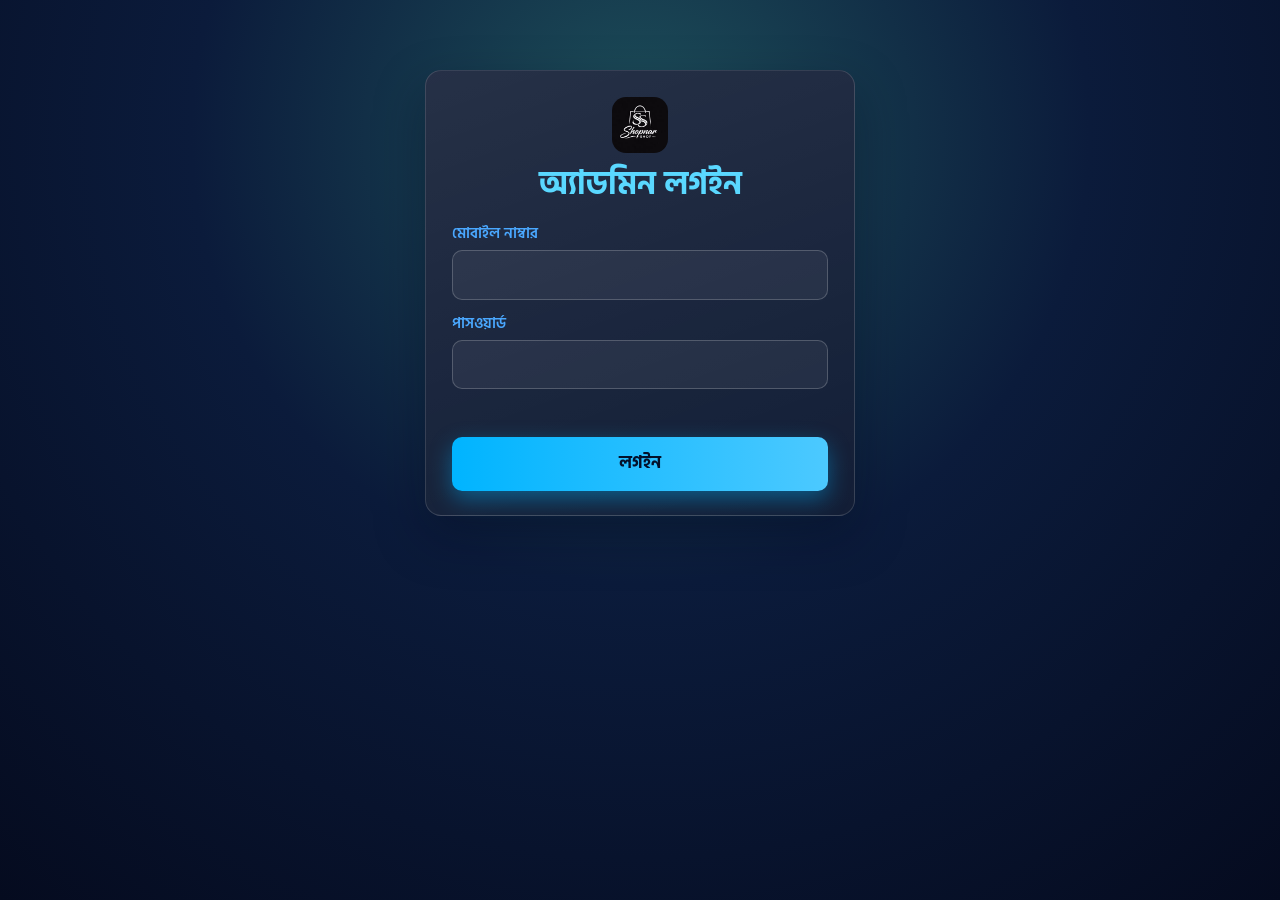
<file: admin.html>
<!DOCTYPE html>
<html lang="bn">
<head>
<meta charset="utf-8">
<meta name="viewport" content="width=device-width, initial-scale=1, viewport-fit=cover">
<meta name="robots" content="noindex,nofollow">
<title>Shopnar Shop – অ্যাডমিন প্যানেল</title>
<link href="https://fonts.googleapis.com/css2?family=Hind+Siliguri:wght@400;500;600;700&display=swap" rel="stylesheet">
<link rel="stylesheet" href="styles.css">
<style>.wrap{max-width:1100px}.row2{display:flex;gap:8px;flex-wrap:wrap;margin-top:8px}.row2 button{padding:6px 12px;font-size:14px}
.chip{padding:6px 14px;border:1px solid var(--line);border-radius:99px;background:var(--card);color:var(--ink);font-size:14px}.chip.on{background:var(--pri);color:var(--pri-ink)}
.tw{overflow-x:auto}.tw table td,.tw table th{white-space:nowrap}.tw tr.click{cursor:pointer}
.nav{display:flex;flex-wrap:wrap}.nav button{flex:1 1 auto;padding:10px 14px}.sm{font-size:13px;color:var(--mute)}.det{margin-top:12px}.pf input{width:100%}</style>
</head>
<body>
<div class="wrap" id="app"></div>
<div id="toast" role="status"></div>
<script src="supabase.js"></script>
<script src="config.js"></script>
<script>
var SB=supabase.createClient(CFG.url,CFG.key),EM='@reseller.shopnarshop.com',T=null,V='ov',F='pending',URLS={},Q='',SEL=null,ME=null;
function $(s){return document.querySelector(s)}
function esc(s){var d=document.createElement('div');d.textContent=s==null?'':s;return d.innerHTML}
function tk(n){return '৳'+Math.round(n).toLocaleString('en-US')}
function toast(m){var t=$('#toast');t.textContent=m;t.style.display='block';setTimeout(function(){t.style.display='none'},2600)}
function bn(s){return String(s||'').replace(/[০-৯]/g,function(c){return '০১২৩৪৫৬৭৮৯'.indexOf(c)})}
function ph(s){var d=bn(s).replace(/\D/g,'');if(d.indexOf('880')===0&&d.length===13)d='0'+d.slice(3);if(d.length===10&&d[0]==='1')d='0'+d;return d}
function dt(x){return x?new Date(x).toLocaleString('bn-BD',{dateStyle:'medium',timeStyle:'short'}):'—'}
function loginV(msg){document.body.className='authpage';
 $('#app').innerHTML='<div class="auth pf"><img class="lg lgc" src="logo.jpg" alt="Shopnar Shop"><h2 class="ttl">অ্যাডমিন লগইন</h2><label>মোবাইল নাম্বার</label><input id="lp" type="tel" inputmode="numeric"><label>পাসওয়ার্ড</label><input id="lw" type="password"><div class="err" id="er">'+esc(msg||'')+'</div><button class="full gbtn" onclick="doLogin()">লগইন</button></div>'}
async function doLogin(){var p=ph($('#lp').value),w=$('#lw').value;
 var r=await SB.auth.signInWithPassword({email:p+EM,password:w});
 if(r.error)return $('#er').textContent='নাম্বার বা পাসওয়ার্ড ঠিক নয়';boot()}
async function logout(){await SB.auth.signOut();loginV()}
async function boot(){
 var s=(await SB.auth.getSession()).data.session;if(!s)return loginV();
 await load(s.user.id)}
async function load(uid){
 var q=function(t,o){return SB.from(t).select('*').order(o,{ascending:false})};
 var r=await Promise.all([q('profiles','created_at'),q('products','created_at'),q('sales','created_at'),q('withdrawals','created_at'),q('login_history','logged_in_at')]);
 var err=r.filter(function(x){return x.error})[0];if(err)return loginV('ডেটা লোড করা যায়নি: '+err.error.message);
 T={pr:r[0].data,pd:r[1].data,sl:r[2].data,wd:r[3].data,lh:r[4].data};
 ME=T.pr.filter(function(p){return p.id===uid})[0];
 if(!ME||ME.role!=='admin'){document.body.className='';$('#app').innerHTML='<div class="card" style="max-width:420px;margin:12vh auto;text-align:center"><h2>অ্যাক্সেস নেই</h2><p class="mute">এই একাউন্টটি অ্যাডমিন নয়।</p><button onclick="logout()">লগআউট</button></div>';return}
 T.pm={};T.pr.forEach(function(p){T.pm[p.id]=p});
 var paths=T.pd.map(function(p){return p.image_path});URLS={};
 if(paths.length){var su=await SB.storage.from('product-images').createSignedUrls(paths,3600);(su.data||[]).forEach(function(x){URLS[x.path]=x.signedUrl})}
 document.body.className='';render()}
function bal(uid){var own={};T.pd.forEach(function(p){if(p.owner===uid)own[p.id]=1});
 var e=T.sl.filter(function(s){return own[s.product_id]}).reduce(function(a,s){return a+ +s.reseller_amount},0);
 var w=T.wd.filter(function(x){return x.user_id===uid&&x.status!=='rejected'}).reduce(function(a,x){return a+ +x.amount},0);return e-w}
function render(){
 var tabs=[['ov','ওভারভিউ'],['pd','প্রোডাক্ট'],['sl','সেল এন্ট্রি'],['wd','উইথড্র'],['rs','রিসেলার']];
 var v=V==='pd'?pdV():V==='sl'?slV():V==='wd'?wdV():V==='rs'?rsV():ovV();
 $('#app').innerHTML='<header><img class="lg" src="logo.jpg" alt=""><div><button class="sec" onclick="boot()">রিফ্রেশ</button> <button class="sec" onclick="logout()">লগআউট</button></div></header><div class="nav">'+tabs.map(function(t){return '<button class="'+(V===t[0]?'on':'')+'" onclick="V=\''+t[0]+'\';render()">'+t[1]+'</button>'}).join('')+'</div>'+v}
function ovV(){var pp=T.pd.filter(function(p){return p.status==='pending'}).length,pw=T.wd.filter(function(w){return w.status==='pending'});
 var sh=T.sl.reduce(function(a,s){return a+ +s.shopnar_amount},0),rp=T.pr.reduce(function(a,p){return a+(p.role==='reseller'?bal(p.id):0)},0);
 return '<div class="stats"><div class="stat"><small>মোট রিসেলার</small><b>'+T.pr.filter(function(p){return p.role==='reseller'}).length+'</b></div><div class="stat"><small>রিভিউয়ের অপেক্ষায় প্রোডাক্ট</small><b>'+pp+'</b></div><div class="stat"><small>উইথড্র অপেক্ষায়</small><b>'+pw.length+' ('+tk(pw.reduce(function(a,w){return a+ +w.amount},0))+')</b></div><div class="stat"><small>Shopnar-এর আয় (২০%)</small><b>'+tk(sh)+'</b></div><div class="stat"><small>রিসেলারদের কাছে দেনা</small><b>'+tk(rp)+'</b></div></div>'}
function pdV(){var L=T.pd.filter(function(p){return p.status===F}),n={pending:'রিভিউ',approved:'অনুমোদিত',rejected:'বাতিল'};
 return '<div class="row2" style="margin:0 0 12px">'+['pending','approved','rejected'].map(function(k){return '<button class="chip '+(F===k?'on':'')+'" onclick="F=\''+k+'\';render()">'+n[k]+' ('+T.pd.filter(function(p){return p.status===k}).length+')</button>'}).join('')+'</div>'
 +(L.length?'<div class="pgrid">'+L.map(function(p){var o=T.pm[p.owner]||{},pf=p.sell_price-p.buy_price;
  return '<div class="prod"><a href="'+esc(URLS[p.image_path]||'#')+'" target="_blank" rel="noopener"><img src="'+esc(URLS[p.image_path]||'')+'" alt=""></a><div><b>'+esc(p.code)+'</b> · '+esc(o.name)+' <span class="sm">'+esc(o.phone)+'</span><p style="margin:6px 0">'+esc(p.caption)+'</p>কেনা '+tk(p.buy_price)+' · বিক্রি '+tk(p.sell_price)+'<br>লাভ '+tk(pf)+' → রিসেলার '+tk(pf*.8)+' / Shopnar '+tk(pf*.2)
  +(p.reject_reason?'<br><span class="sm">কারণ: '+esc(p.reject_reason)+'</span>':'')
  +'<div class="row2">'+(p.status==='pending'?'<button onclick="setP('+p.id+',\'approved\')">অনুমোদন</button><button class="sec" onclick="rejP('+p.id+')">বাতিল</button>':'')+'<button class="sec" onclick="copyCap('+p.id+')">ক্যাপশন কপি</button><button class="sec" onclick="dl('+p.id+')">ছবি ডাউনলোড</button></div></div></div>'}).join('')+'</div>':'<div class="card">কিছু নেই</div>')}
async function setP(id,st,why){var r=await SB.from('products').update({status:st,reviewed_at:new Date().toISOString(),reject_reason:why||null}).eq('id',id);
 if(r.error)return toast(r.error.message);toast('হয়েছে');boot()}
function rejP(id){var w=prompt('বাতিলের কারণ (রিসেলার দেখতে পাবে):');if(w===null)return;setP(id,'rejected',w||'শর্ত পূরণ হয়নি')}
function copyCap(id){var p=T.pd.filter(function(x){return x.id===id})[0];
 navigator.clipboard.writeText(p.caption+'\n\nপ্রোডাক্ট কোড: '+p.code).then(function(){toast('ক্যাপশন কপি হয়েছে')},function(){toast('কপি করা যায়নি')})}
async function dl(id){var p=T.pd.filter(function(x){return x.id===id})[0];
 try{var b=await (await fetch(URLS[p.image_path])).blob(),a=document.createElement('a');a.href=URL.createObjectURL(b);a.download=p.code+'.jpg';a.click()}catch(e){toast('ডাউনলোড হয়নি')}}
function slV(){var L=T.pd.filter(function(p){return p.status==='approved'});
 return L.length?'<div class="tw card"><table><tr><th>কোড</th><th>প্রোডাক্ট</th><th>রিসেলার</th><th>বিক্রি হয়েছে</th><th>সেল যোগ করুন</th></tr>'+L.map(function(p){var o=T.pm[p.owner]||{};
  return '<tr><td>'+esc(p.code)+'</td><td>'+esc(p.caption.slice(0,30))+'</td><td>'+esc(o.name)+'</td><td>'+p.sold_count+'</td><td><input id="q'+p.id+'" type="number" min="1" value="1" style="width:70px;display:inline-block"> <button onclick="addSale('+p.id+')" style="padding:6px 12px">যোগ</button></td></tr>'}).join('')+'</table></div>':'<div class="card">কোনো অনুমোদিত প্রোডাক্ট নেই</div>'}
async function addSale(id){var q=parseInt($('#q'+id).value,10);if(!q||q<1)return toast('সঠিক সংখ্যা দিন');
 var r=await SB.from('sales').insert({product_id:id,quantity:q});if(r.error)return toast(r.error.message);toast('সেল যোগ হয়েছে');boot()}
function wdV(){var L=T.wd.slice().sort(function(a,b){return (a.status==='pending'?0:1)-(b.status==='pending'?0:1)});
 return L.length?'<div class="tw card"><table><tr><th>রিসেলার</th><th>বিকাশ</th><th>টাকা</th><th>তারিখ</th><th>অবস্থা</th><th></th></tr>'+L.map(function(w){var o=T.pm[w.user_id]||{};
  return '<tr><td>'+esc(o.name)+'</td><td>'+esc(w.bkash_number)+' <button class="sec" style="padding:2px 8px;font-size:12px" onclick="navigator.clipboard.writeText(\''+esc(w.bkash_number)+'\');toast(\'কপি হয়েছে\')">কপি</button></td><td>'+tk(w.amount)+'</td><td>'+dt(w.created_at)+'</td><td>'+{pending:'অপেক্ষায়',paid:'পেইড',rejected:'বাতিল'}[w.status]+'</td><td>'+(w.status==='pending'?'<button onclick="setW('+w.id+',\'paid\')" style="padding:6px 12px">পেইড মার্ক</button> <button class="sec" onclick="setW('+w.id+',\'rejected\')" style="padding:6px 12px">বাতিল</button>':'')+'</td></tr>'}).join('')+'</table></div>':'<div class="card">কোনো উইথড্র নেই</div>'}
async function setW(id,st){if(!confirm(st==='paid'?'বিকাশে টাকা পাঠিয়েছেন তো? পেইড মার্ক করবেন?':'বাতিল করবেন?'))return;
 var r=await SB.from('withdrawals').update({status:st,paid_at:st==='paid'?new Date().toISOString():null}).eq('id',id);
 if(r.error)return toast(r.error.message);toast('হয়েছে');boot()}
function rsV(){var q=Q.toLowerCase(),L=T.pr.filter(function(p){return p.role==='reseller'&&(!q||(p.name+p.phone).toLowerCase().indexOf(q)>-1)});
 var s=SEL&&T.pm[SEL];
 var last={};T.lh.forEach(function(h){if(!last[h.user_id])last[h.user_id]=h.logged_in_at});
 return '<div class="row2" style="margin:0 0 12px"><input id="sq" placeholder="নাম বা নাম্বার খুঁজুন" value="'+esc(Q)+'" oninput="Q=this.value;rsKeep()" style="max-width:280px"><button class="sec" onclick="csv()">Excel/CSV ডাউনলোড</button></div>'
 +'<div class="tw card"><table><tr><th>নাম</th><th>নাম্বার</th><th>জয়েন</th><th>শেষ লগইন</th><th>প্রোডাক্ট</th><th>ব্যালেন্স</th></tr>'+L.map(function(p){return '<tr class="click" onclick="SEL=\''+p.id+'\';render()"><td>'+esc(p.name)+'</td><td>'+esc(p.phone)+'</td><td>'+dt(p.created_at)+'</td><td>'+dt(last[p.id]||p.last_login_at)+'</td><td>'+T.pd.filter(function(x){return x.owner===p.id}).length+'</td><td>'+tk(bal(p.id))+'</td></tr>'}).join('')+'</table></div>'
 +(s?'<div class="card det"><h2>'+esc(s.name)+'</h2><p>📞 '+esc(s.phone)+' · বিকাশ: '+esc(s.bkash_number||'—')+'<br>📍 '+esc(s.address)+'</p><b>লগইন ইতিহাস (শেষ ১৫)</b><ul class="pts">'+T.lh.filter(function(h){return h.user_id===s.id}).slice(0,15).map(function(h){return '<li>'+dt(h.logged_in_at)+' <span class="sm">'+esc((h.user_agent||'').slice(0,60))+'</span></li>'}).join('')+'</ul></div>':'')}
function rsKeep(){var p=$('#sq').selectionStart;render();var e=$('#sq');e.focus();e.setSelectionRange(p,p)}
function csv(){var rows=[['নাম','নাম্বার','ঠিকানা','বিকাশ','জয়েন','ব্যালেন্স']].concat(T.pr.filter(function(p){return p.role==='reseller'}).map(function(p){return [p.name,p.phone,p.address,p.bkash_number||'',p.created_at,Math.round(bal(p.id))]}));
 var t='\ufeff'+rows.map(function(r){return r.map(function(c){return '"'+String(c).replace(/"/g,'""')+'"'}).join(',')}).join('\n');
 var a=document.createElement('a');a.href=URL.createObjectURL(new Blob([t],{type:'text/csv;charset=utf-8'}));a.download='resellers.csv';a.click()}
boot();
</script>
</body>
</html>
</file>
<file: styles.css>
:root{--bg:#f4f6f8;--card:#fff;--ink:#14213d;--mute:#5b6577;--line:#dde2ea;--acc:#fca311;--acc-ink:#14213d;--pri:#14213d;--pri-ink:#fff;--ok:#16824d;--okbg:#e3f5ec;--wait:#8a5a00;--waitbg:#fff1d6;box-sizing:border-box;padding-top:env(safe-area-inset-top,0px);padding-bottom:env(safe-area-inset-bottom,0px)}
@media (prefers-color-scheme:dark){:root:not([data-theme="light"]){--bg:#0e1424;--card:#171f35;--ink:#eef1f7;--mute:#9aa5ba;--line:#2a3452;--pri:#fca311;--pri-ink:#14213d;--ok:#5fd39a;--okbg:#12362a;--wait:#ffd27a;--waitbg:#3a2c0c}}
:root[data-theme="dark"]{--bg:#0e1424;--card:#171f35;--ink:#eef1f7;--mute:#9aa5ba;--line:#2a3452;--pri:#fca311;--pri-ink:#14213d;--ok:#5fd39a;--okbg:#12362a;--wait:#ffd27a;--waitbg:#3a2c0c}
*{box-sizing:border-box}html,body{margin:0}
body{background:var(--bg);color:var(--ink);font-family:'Hind Siliguri',system-ui,sans-serif;line-height:1.6;font-size:16px}
.wrap{max-width:980px;margin:0 auto;padding:16px}
header{display:flex;justify-content:space-between;align-items:center;padding:8px 0 16px}
.logo{font-weight:700;font-size:20px}.logo span{background:var(--acc);color:var(--acc-ink);padding:0 8px;border-radius:6px;margin-right:6px}
h1{font-size:clamp(28px,6vw,44px);line-height:1.2;margin:8px 0 12px}
h2{font-size:20px;margin:0 0 12px}
.hero{display:grid;gap:20px;grid-template-columns:1fr;align-items:start}
@media(min-width:800px){.hero{grid-template-columns:1.15fr .85fr}}
.split{display:flex;gap:0;margin:18px 0;border-radius:12px;overflow:hidden;font-weight:700;max-width:420px}
.split div{padding:14px 16px}.s80{flex:4;background:var(--acc);color:var(--acc-ink)}.s20{flex:1;background:var(--pri);color:var(--pri-ink);text-align:center}
.card{background:var(--card);border:1px solid var(--line);border-radius:14px;padding:18px}
ul.pts{padding-left:20px;margin:8px 0;color:var(--mute)}
label{display:block;font-weight:600;margin:12px 0 4px;font-size:15px}
input,textarea{width:100%;padding:11px 12px;border:1px solid var(--line);border-radius:10px;background:var(--bg);color:var(--ink);font:inherit}
input:focus,textarea:focus,button:focus-visible,a:focus-visible{outline:3px solid var(--acc);outline-offset:1px}
button,.btn{font:inherit;font-weight:600;border:0;border-radius:10px;padding:11px 18px;cursor:pointer;background:var(--pri);color:var(--pri-ink);text-decoration:none;display:inline-block}
button.sec{background:transparent;color:var(--ink);border:1px solid var(--line)}
button.full{width:100%;margin-top:16px}
.tabs{display:flex;gap:6px;margin-bottom:8px}.tabs button{flex:1;background:transparent;color:var(--mute);border:1px solid var(--line)}.tabs button.on{background:var(--pri);color:var(--pri-ink);border-color:var(--pri)}
.nav{display:flex;gap:6px;overflow-x:auto;margin:4px 0 16px}.nav button{white-space:nowrap;background:var(--card);color:var(--ink);border:1px solid var(--line)}.nav button.on{background:var(--pri);color:var(--pri-ink)}
.stats{display:grid;grid-template-columns:repeat(2,1fr);gap:10px;margin-bottom:16px}
@media(min-width:700px){.stats{grid-template-columns:repeat(4,1fr)}}
.stat{background:var(--card);border:1px solid var(--line);border-radius:12px;padding:12px 14px}.stat b{display:block;font-size:24px}.stat small{color:var(--mute)}
.pgrid{display:grid;gap:12px;grid-template-columns:repeat(auto-fill,minmax(220px,1fr))}
.prod{background:var(--card);border:1px solid var(--line);border-radius:12px;overflow:hidden}.prod img{width:100%;aspect-ratio:1;object-fit:cover;display:block}.prod div{padding:10px 12px;font-size:14px}
.badge{display:inline-block;padding:2px 10px;border-radius:99px;font-size:13px;font-weight:600}.b-wait{background:var(--waitbg);color:var(--wait)}.b-ok{background:var(--okbg);color:var(--ok)}
.calc{background:var(--okbg);color:var(--ok);padding:12px;border-radius:10px;margin-top:14px;font-weight:600}
.row{display:grid;gap:10px;grid-template-columns:1fr 1fr}
.prev{max-width:180px;border-radius:10px;margin-top:8px;display:block}
.demo{border:1px dashed var(--line);border-radius:10px;padding:10px;margin-top:16px;color:var(--mute);font-size:13px}
.demo button{padding:5px 10px;font-size:13px;margin:4px 4px 0 0}
table{width:100%;border-collapse:collapse;font-size:14px}td,th{padding:8px;border-bottom:1px solid var(--line);text-align:left}
.wa{position:fixed;right:16px;bottom:calc(16px + env(safe-area-inset-bottom,0px));width:54px;height:54px;border-radius:50%;background:#25d366;display:grid;place-items:center;box-shadow:0 4px 14px rgba(0,0,0,.3);z-index:20}
.wa svg{width:30px;height:30px;fill:#fff}
#toast{position:fixed;left:50%;top:calc(12px + env(safe-area-inset-top,0px));transform:translateX(-50%);background:var(--pri);color:var(--pri-ink);padding:10px 18px;border-radius:10px;display:none;z-index:30}
.err{color:#c0392b;font-size:14px;margin-top:8px;min-height:20px}
.mute{color:var(--mute)}
:root{--bg:#f4f9fe;--card:#fff;--ink:#0f172a;--mute:#64748b;--line:#dbe7f3;--acc:#cfe6fb;--acc-ink:#0f172a;--pri:#0f172a;--pri-ink:#fff;--ok:#0f172a;--okbg:#e3f0fc;--wait:#0f172a;--waitbg:#eef2f6}
@media (prefers-color-scheme:dark){:root:not([data-theme="light"]){--bg:#0b1220;--card:#121b2e;--ink:#f1f5f9;--mute:#94a3b8;--line:#22314a;--acc:#1c3550;--acc-ink:#f1f5f9;--pri:#8ec5f5;--pri-ink:#0b1220;--ok:#f1f5f9;--okbg:#16293f;--wait:#f1f5f9;--waitbg:#1b2535}}
:root[data-theme="dark"]{--bg:#0b1220;--card:#121b2e;--ink:#f1f5f9;--mute:#94a3b8;--line:#22314a;--acc:#1c3550;--acc-ink:#f1f5f9;--pri:#8ec5f5;--pri-ink:#0b1220;--ok:#f1f5f9;--okbg:#16293f;--wait:#f1f5f9;--waitbg:#1b2535}
.wa{background:var(--pri)}.wa svg{fill:var(--pri-ink)}
.auth{max-width:380px;margin:8vh auto 0}.auth a{color:var(--ink);font-weight:600}
.balbtn{padding:4px 12px;font-size:13px;margin-top:6px}
.card,.stat,.prod{box-shadow:none}
.lg{width:56px;height:56px;border-radius:12px;display:block}
.hero2{background:#0b0b0b;color:#fff;border-radius:16px;padding:20px 18px 24px}
.hero2 .lg{margin-bottom:14px}
.hero2 h1{font-size:clamp(28px,7vw,40px);margin:2px 0 6px;color:#fff}
.h-sm{margin:0;color:#cfe6fb;font-weight:600}.h-sm2{margin:0 0 14px;font-size:14px;color:#c4ccd8}
.hero2 ul{list-style:none;padding:0;margin:0 0 18px}.hero2 li{display:flex;gap:10px;align-items:center;padding:5px 0}
.hero2 .ic{color:#cfe6fb}
.cta{background:#cfe6fb;color:#0b0b0b;padding:13px 24px;font-size:17px}
.ic{width:22px;height:22px;flex:none;fill:none;stroke:currentColor;stroke-width:1.8;stroke-linecap:round;stroke-linejoin:round}
.acc{margin:16px 0}.acc details{border-bottom:1px solid var(--line)}
.acc summary{display:flex;align-items:center;gap:14px;padding:14px 4px;cursor:pointer;list-style:none;font-weight:600;font-size:17px}
.acc summary::-webkit-details-marker{display:none}
.acc summary span{flex:1}
.acc summary::after{content:"";width:8px;height:8px;border-right:2px solid var(--mute);border-bottom:2px solid var(--mute);transform:rotate(45deg);margin-right:6px;transition:transform .2s}
.acc details[open] summary::after{transform:rotate(-135deg)}
.acc details p{margin:0 0 14px 40px;color:var(--mute)}
.st{margin:24px 0 12px}
.steps{list-style:none;padding:0;margin:0}.steps li{display:flex;gap:14px;padding:10px 0}
.steps p{margin:2px 0 0;color:var(--mute);font-size:15px}
.n{width:32px;height:32px;flex:none;border-radius:50%;background:var(--acc);color:var(--acc-ink);display:grid;place-items:center}
.landing #app{padding-bottom:96px}.landing .wa{display:none}
.bnav{position:fixed;left:50%;transform:translateX(-50%);bottom:calc(12px + env(safe-area-inset-bottom,0px));width:min(92vw,420px);display:flex;justify-content:space-around;background:var(--card);border:1px solid var(--line);border-radius:999px;padding:6px 8px;z-index:20}
.bnav button,.bnav a{background:none;color:var(--ink);border:0;display:flex;flex-direction:column;align-items:center;gap:2px;font-size:12px;padding:6px 14px;text-decoration:none;font-weight:500}
select{width:100%;padding:11px 12px;border:1px solid var(--line);border-radius:10px;background:var(--card);color:var(--ink);font:inherit}
select:focus{outline:3px solid var(--acc);outline-offset:1px}
.addr{background:var(--bg);border:1px solid var(--line);border-radius:12px;padding:12px}
.aprog{height:4px;background:var(--line);border-radius:4px;overflow:hidden;margin-bottom:6px}
.aprog i{display:block;height:100%;width:0;background:#5aa5e6;border-radius:4px;transition:width .4s ease}
.astep{display:none}.astep.show{display:block;animation:up .35s ease both}
.foot{margin-top:28px;padding-top:8px}
.brand{display:flex;gap:12px;align-items:center;margin-bottom:8px}.brand small{display:block;color:var(--mute);font-size:13px}
.f2 summary{font-size:16px}.f2 details p{margin-left:4px}.f2 a{color:var(--ink);font-weight:600}
.pw{color:var(--mute);font-size:14px;margin:18px 0 8px}
.pay span{display:inline-block;border:1px solid var(--line);background:var(--card);border-radius:8px;padding:6px 14px;font-weight:700}
.cp{text-align:center;color:var(--mute);font-size:13px;margin:22px 0 0}
@keyframes up{from{opacity:0;transform:translateY(14px)}to{opacity:1;transform:none}}
@keyframes drift{to{transform:translate(-30px,28px) scale(1.15)}}
@keyframes float{50%{translate:0 -6px}}
@keyframes ring{0%{box-shadow:0 0 0 0 rgba(207,230,251,.55)}100%{box-shadow:0 0 0 14px rgba(207,230,251,0)}}
@keyframes dd{from{opacity:0;transform:translateY(-4px)}to{opacity:1;transform:none}}
#app.pop>*{animation:up .5s ease both}
#app.pop>*:nth-child(2){animation-delay:.07s}#app.pop>*:nth-child(3){animation-delay:.14s}#app.pop>*:nth-child(4){animation-delay:.21s}#app.pop>*:nth-child(5){animation-delay:.28s}
#app.pop>.bnav{animation:none}
.stats .stat{animation:up .5s ease both}.stats .stat:nth-child(2){animation-delay:.06s}.stats .stat:nth-child(3){animation-delay:.12s}.stats .stat:nth-child(4){animation-delay:.18s}
#app:not(.pop) .stats .stat{animation:none}
.hero2{position:relative;overflow:hidden;isolation:isolate}
.hero2::before,.hero2::after{content:"";position:absolute;z-index:-1;border-radius:50%;filter:blur(40px)}
.hero2::before{width:230px;height:230px;background:#5aa5e6;opacity:.45;top:-70px;right:-50px;animation:drift 9s ease-in-out infinite alternate}
.hero2::after{width:190px;height:190px;background:#cfe6fb;opacity:.25;bottom:-80px;left:-40px;animation:drift 11s ease-in-out infinite alternate-reverse}
.hero2 .lg{animation:float 4s ease-in-out infinite}
.cta{animation:ring 2.4s ease-out infinite}
button,.btn,.bnav a{transition:transform .15s ease,background-color .2s,opacity .2s}
button:active,.bnav a:active{transform:scale(.96)}
.card,.stat,.prod,input,select,textarea{transition:transform .25s ease,box-shadow .25s ease,border-color .2s}
.prod:hover,.stat:hover{transform:translateY(-3px);box-shadow:0 8px 20px rgba(15,23,42,.08)}
input:focus,select:focus,textarea:focus{border-color:#5aa5e6}
.acc summary{transition:background-color .2s;border-radius:8px}.acc summary:hover{background:var(--okbg)}
.acc details[open] p{animation:dd .3s ease}
.rv{opacity:0;transform:translateY(16px);transition:opacity .6s ease,transform .6s ease}.rv.in{opacity:1;transform:none}
.wa{transition:transform .2s ease}.wa:hover{transform:scale(1.08)}
.prev{animation:up .4s ease both}
@media (prefers-reduced-motion:reduce){*,*::before,*::after{animation:none!important;transition:none!important}.rv{opacity:1;transform:none}}
body.authpage{background:radial-gradient(circle at 50% 15%,#1d4f5a 0,#0b1b3b 45%,#050b1f 100%) fixed}
.pf{background:linear-gradient(160deg,rgba(255,255,255,.11),rgba(255,255,255,.03)),#0b1730;border:1px solid rgba(255,255,255,.14);color:#eaf3ff;border-radius:16px;padding:26px 26px 24px;box-shadow:0 20px 50px rgba(2,8,30,.35)}
.pf h2{color:#5ad8ff}.pf .mute{color:#a9b8d0}
.auth.pf{max-width:430px;margin:6vh auto 0;backdrop-filter:blur(14px);-webkit-backdrop-filter:blur(14px)}
.pf .back{margin:0 0 6px}.pf a{color:#7fd0ff;font-weight:600}
.lgc{margin:0 auto 6px;border-radius:14px}
.ttl{text-align:center;font-size:32px;margin:6px 0 4px;color:#5ad8ff}
.pf label{color:#4aa8ff;margin:12px 0 4px}
.pf input,.pf textarea,.pf select{background:rgba(255,255,255,.06);color:#fff;border:1px solid rgba(255,255,255,.2)}
.pf select option{background:#0e1a3a;color:#fff}
.pf input::placeholder{color:#7e8fae}
.pf .addr{background:rgba(255,255,255,.05);border-color:rgba(255,255,255,.14)}
.pf .aprog{background:rgba(255,255,255,.15)}
.pf .calc{background:rgba(90,200,255,.14);color:#c4ecff}
.pf .err{color:#ff9db5}
.fl{position:relative;margin:24px 0 6px}
.pf .fl input{background:transparent;border:0;border-bottom:1px solid rgba(255,255,255,.4);border-radius:0;padding:20px 38px 6px 0;color:#fff}
.pf .fl input:focus{outline:none;border-bottom-color:#00b4ff;box-shadow:0 1px 0 #00b4ff}
.pf .fl label{position:absolute;left:0;top:18px;margin:0;font-size:16px;color:#4aa8ff;pointer-events:none;transition:top .2s,font-size .2s}
.fl input:focus+label,.fl input:not(:placeholder-shown)+label{top:-4px;font-size:12px}
.fl label i{color:#ff6b95;font-style:normal;margin-left:2px}
.fl small{display:block;color:#9fb0cc;font-size:12px;margin-top:5px}
.fl .meta{display:flex;justify-content:space-between;gap:10px;align-items:baseline;margin-top:5px}.fl .meta small{margin:0}
.fgt{font-size:12px;white-space:nowrap}
.eye{position:absolute;right:0;top:16px;background:none;padding:2px;color:#cfe6fb;opacity:.6}
.eye .ic{width:22px;height:22px}
.pf button.full{margin-top:20px}
.gbtn{background:linear-gradient(90deg,#00b4ff,#4cc9ff);color:#03112b!important;font-weight:700;padding:13px;border-radius:10px;font-size:17px;box-shadow:0 8px 22px rgba(0,180,255,.4)}
.gbtn:hover{box-shadow:0 10px 28px rgba(0,180,255,.6);transform:translateY(-1px)}
.or{display:flex;align-items:center;gap:12px;margin:20px 0 14px;color:#fff;font-weight:600}
.or::before,.or::after{content:"";flex:1;height:1px;background:rgba(255,255,255,.35)}
.alt{display:flex;align-items:center;justify-content:center;gap:10px;background:rgba(8,14,40,.75);color:#fff!important;padding:13px;border-radius:10px;text-decoration:none;transition:background-color .2s,transform .15s}
.alt:hover{background:rgba(20,32,70,.9)}.alt:active{transform:scale(.98)}
.sw{text-align:center;margin:16px 0 0;font-size:14px;color:#dbe6f7}
.hero2{background:linear-gradient(135deg,#ff2d95 0%,#ff5db1 55%,#ff8ec9 100%)}
.hero2::before{background:#fff;opacity:.35}.hero2::after{background:#ffd0ea;opacity:.45}
.hero2 .h-sm,.hero2 .ic{color:#fff}.hero2 .h-sm2{color:rgba(255,255,255,.92)}
.hero2 .lg{border:2px solid rgba(255,255,255,.8);box-shadow:0 6px 18px rgba(120,0,60,.3)}
.cta{background:#fff;color:#c4005f;font-weight:700;box-shadow:0 6px 18px rgba(120,0,60,.25);animation:ringw 2.4s ease-out infinite}
@keyframes ringw{0%{box-shadow:0 0 0 0 rgba(255,255,255,.6)}100%{box-shadow:0 0 0 14px rgba(255,255,255,0)}}
:root{--sky:#0369a1}
@media (prefers-color-scheme:dark){:root:not([data-theme="light"]){--sky:#7dd3fc}}
:root[data-theme="dark"]{--sky:#7dd3fc}
.landing #app{max-width:none;padding:0 0 96px}
.sec{max-width:760px;margin:0 auto;padding:0 18px}
.top{position:sticky;top:0;z-index:25;display:flex;align-items:center;gap:10px;padding:10px 14px;background:#0ea5e9}
#app.pop>.top{animation:none}
.lgs{width:42px;height:42px;border-radius:10px;border:2px solid #fff;flex:none}
.tick{flex:1;min-width:0;height:40px;border-radius:999px;background:#fff;overflow:hidden;display:flex;align-items:center;box-shadow:inset 0 0 0 1px rgba(3,105,161,.15)}
.track{display:inline-flex;white-space:nowrap;animation:mq 22s linear infinite;will-change:transform}
.track span{color:#06223d;font-weight:700;font-size:15px;letter-spacing:.2px;padding:0 10px}
.track i{color:#0ea5e9;font-style:normal}
@keyframes mq{to{transform:translateX(-50%)}}
.hero3{position:relative;overflow:hidden;isolation:isolate;background:linear-gradient(180deg,#0ea5e9 0%,#5cc4f6 55%,#a9e0fb 100%);color:#06223d;padding:26px 0 34px;border-radius:0 0 30px 30px}
.hero3::before,.hero3::after{content:"";position:absolute;z-index:-1;border-radius:50%;filter:blur(36px)}
.hero3::before{width:240px;height:240px;background:#fff;opacity:.4;top:-60px;right:-60px;animation:drift 9s ease-in-out infinite alternate}
.hero3::after{width:200px;height:200px;background:#e6f6ff;opacity:.55;bottom:-90px;left:-50px;animation:drift 11s ease-in-out infinite alternate-reverse}
.hero3 .h-sm{margin:0;color:#06223d;font-weight:600;font-size:16px}
.hero3 h1{color:#04182c;font-size:clamp(32px,9vw,48px);line-height:1.15;margin:4px 0 8px}
.hero3 .h-sm2{margin:0 0 16px;font-size:14px;color:#0a3355}
.hero3 ul{list-style:none;padding:0;margin:0 0 22px}.hero3 li{display:flex;gap:12px;align-items:center;padding:6px 0;font-size:16px;font-weight:500}
.hero3 .ic{color:#04182c}
.hero3 .cta{background:#06223d;color:#fff;font-weight:700;padding:14px 28px;font-size:17px;box-shadow:0 8px 20px rgba(6,34,61,.3);animation:ringn 2.4s ease-out infinite}
@keyframes ringn{0%{box-shadow:0 0 0 0 rgba(6,34,61,.4)}100%{box-shadow:0 0 0 14px rgba(6,34,61,0)}}
.acc summary span{color:var(--sky);font-size:18px}
.acc summary{padding:16px 4px}
.st{font-size:20px}
.paygrid{display:grid;grid-template-columns:repeat(auto-fill,minmax(92px,1fr));gap:10px}
.pt{background:#fff;border:1px solid #dbe7f3;border-radius:10px;padding:10px 6px;text-align:center;font-weight:800;font-size:14px;letter-spacing:.2px;white-space:nowrap;box-shadow:0 1px 2px rgba(15,23,42,.05)}
@media (max-width:400px){.sec{padding:0 14px}.hero3 li{font-size:15px}.paygrid{grid-template-columns:repeat(3,1fr)}}
.hero3{border-radius:0}
.lgh{width:76px;height:76px;border-radius:16px;border:2px solid #fff;margin-bottom:14px;box-shadow:0 6px 16px rgba(6,34,61,.25)}
:root{color-scheme:light}
@media (prefers-color-scheme:dark){:root:not([data-theme="light"]){--bg:#f4f9fe;--card:#fff;--ink:#0f172a;--mute:#64748b;--line:#dbe7f3;--acc:#cfe6fb;--acc-ink:#0f172a;--pri:#0f172a;--pri-ink:#fff;--ok:#0f172a;--okbg:#e3f0fc;--wait:#0f172a;--waitbg:#eef2f6;--sky:#0369a1}}
.top{padding:0;gap:0;background:#fff;border-bottom:1px solid #bfe3f8}
.tick{height:44px;border-radius:0;box-shadow:none;background:#fff;width:100%}

html,body{max-width:100%;overflow-x:clip;-webkit-text-size-adjust:100%}
#app{max-width:100%;overflow-x:clip}
.hero3,.tick,.top{contain:paint}
.nav{display:grid;grid-template-columns:repeat(4,1fr);gap:6px;overflow:visible;margin:4px 0 16px}
.nav button{padding:10px 4px;font-size:15px;white-space:normal;line-height:1.25;text-align:center}
@media (max-width:480px){.nav button{font-size:13px;padding:9px 2px}.stats{gap:8px}.stat b{font-size:20px}.card{padding:14px}.pf{padding:22px 18px}.wrap{padding:12px}}

@media (max-width:350px){.paygrid{grid-template-columns:repeat(2,1fr)}}
</file>
